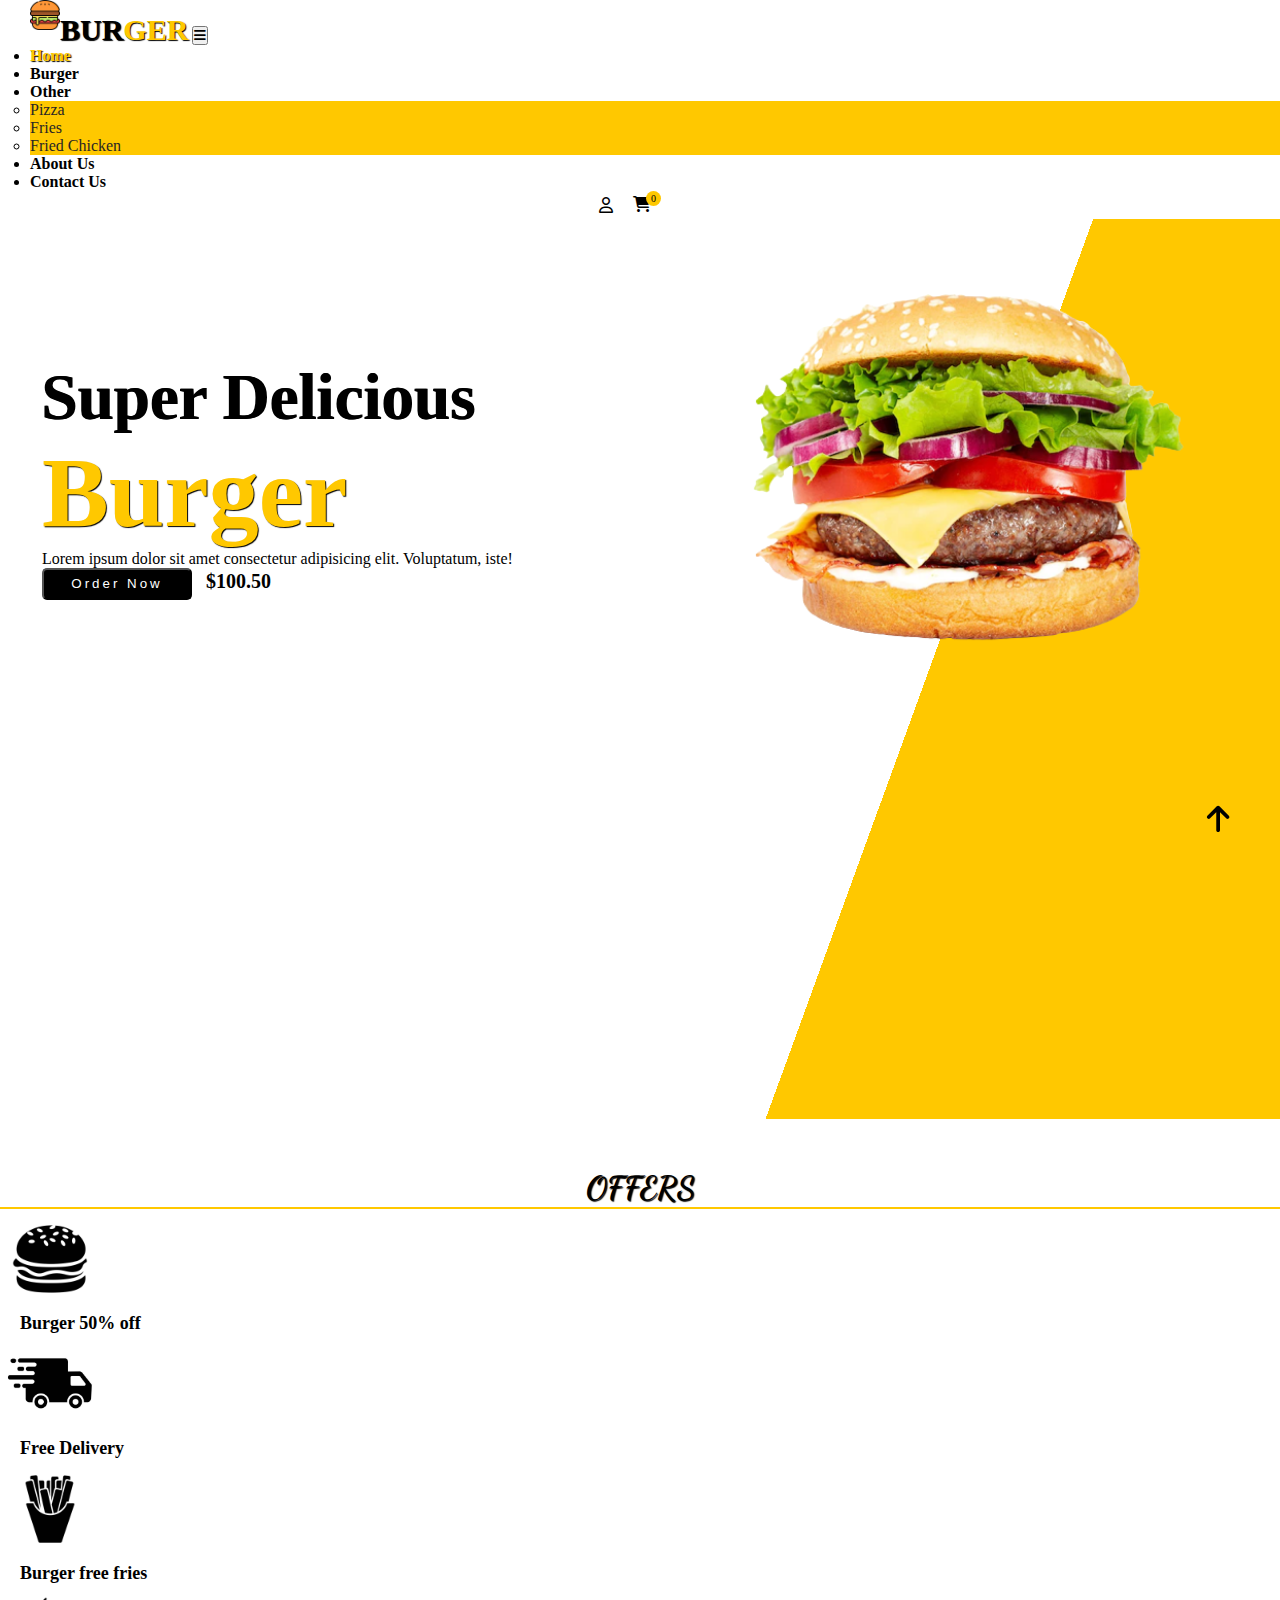
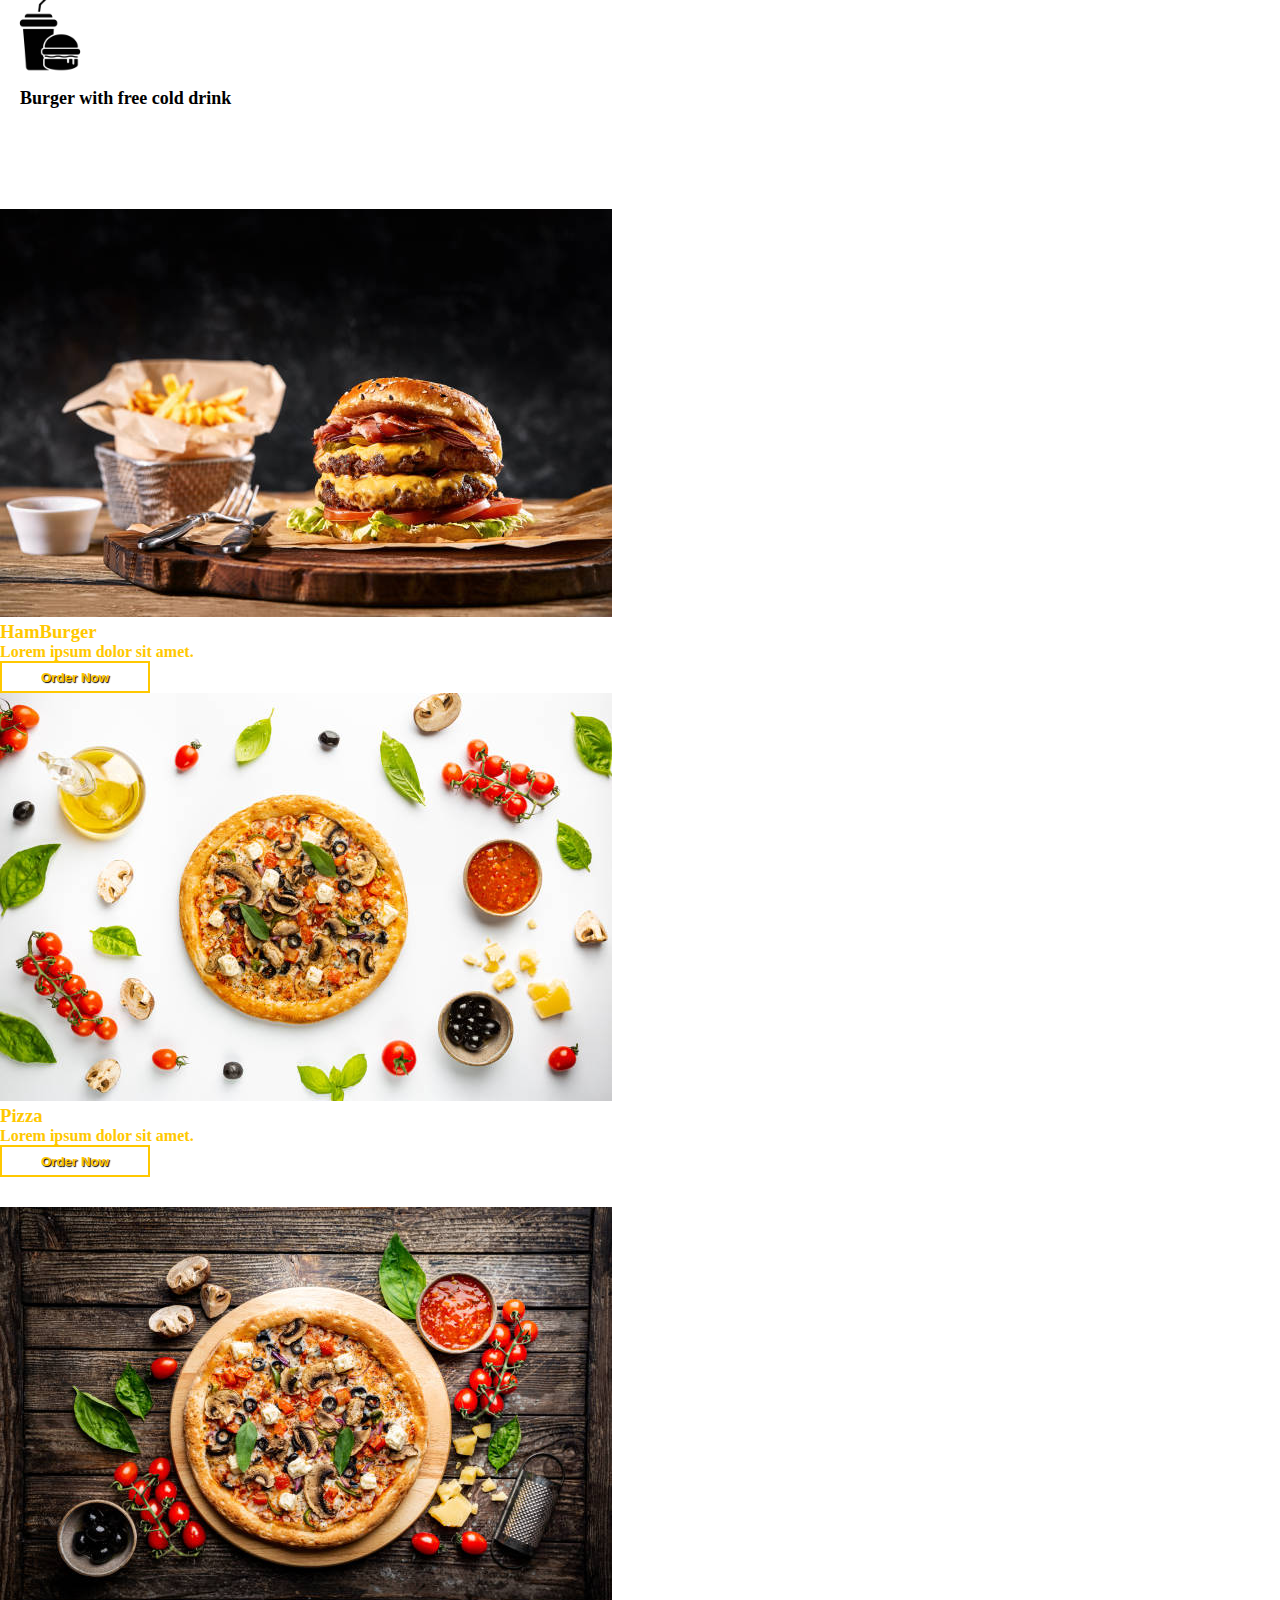
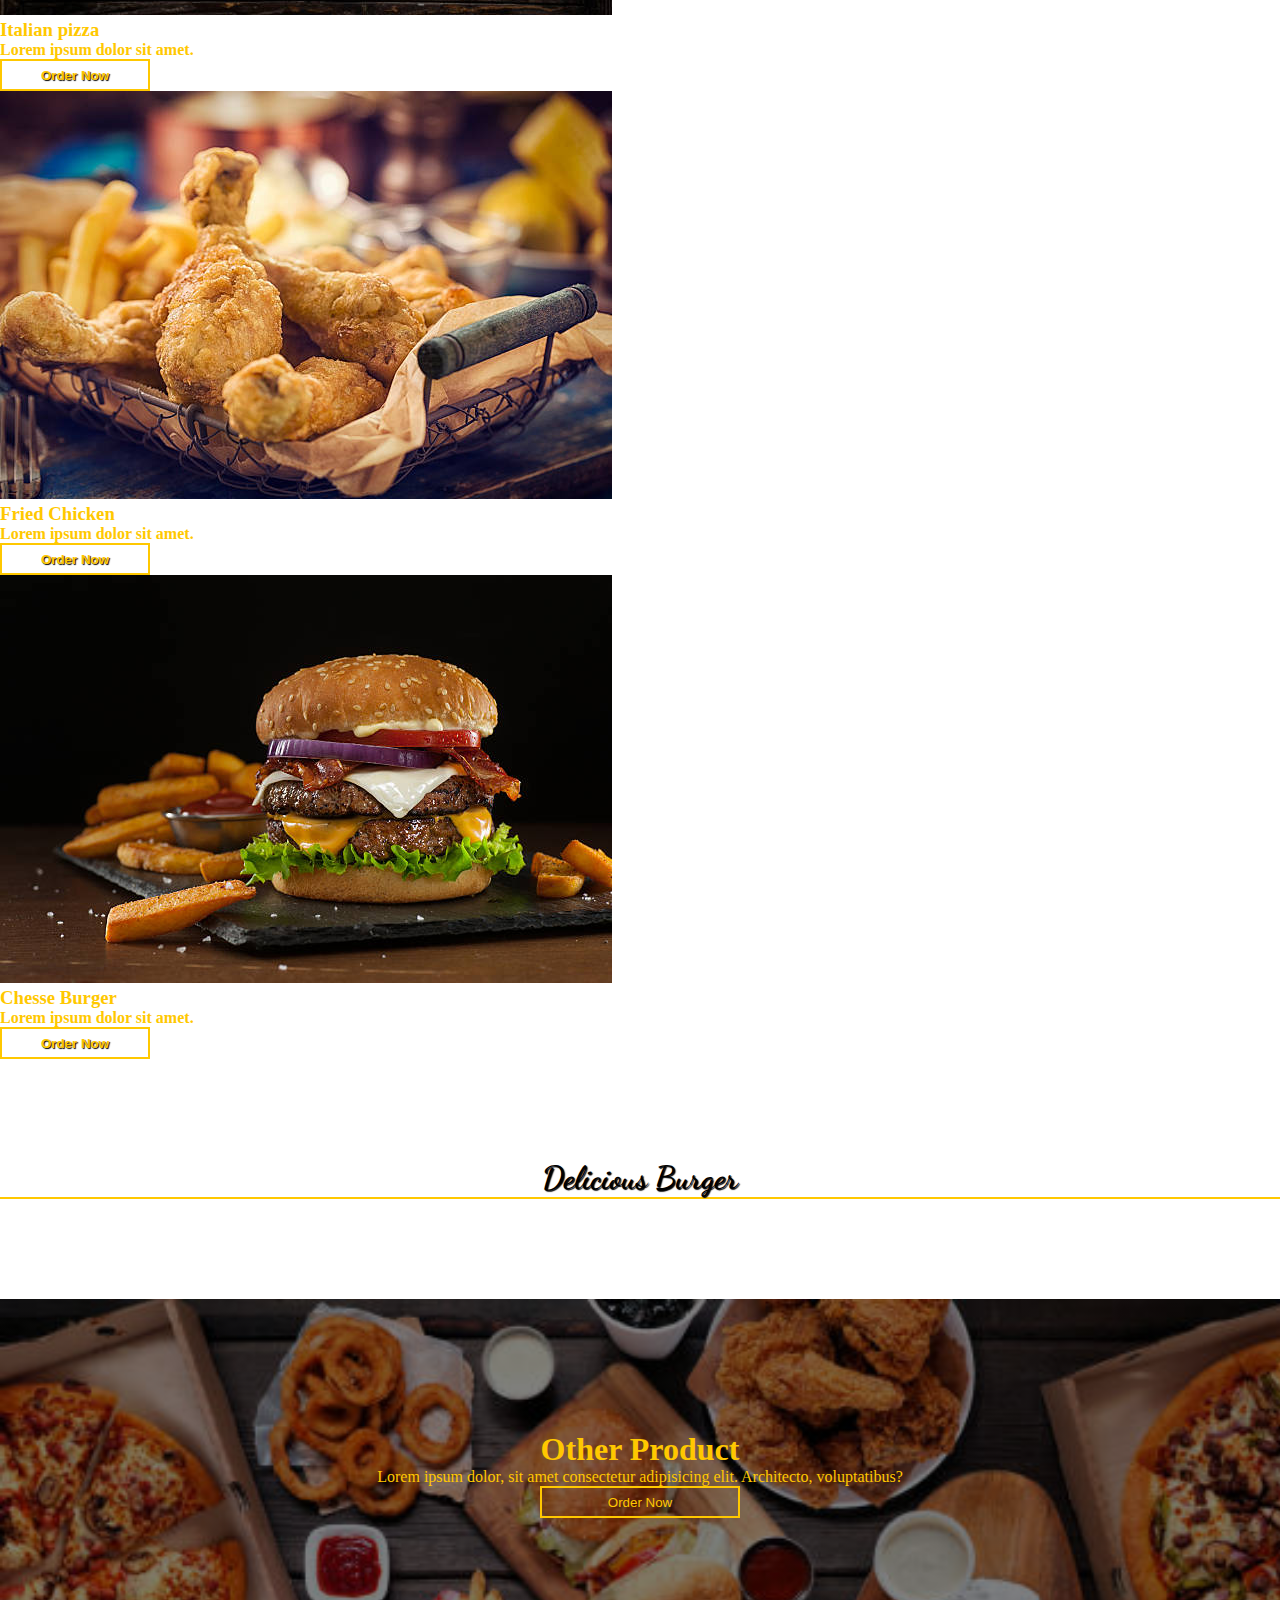
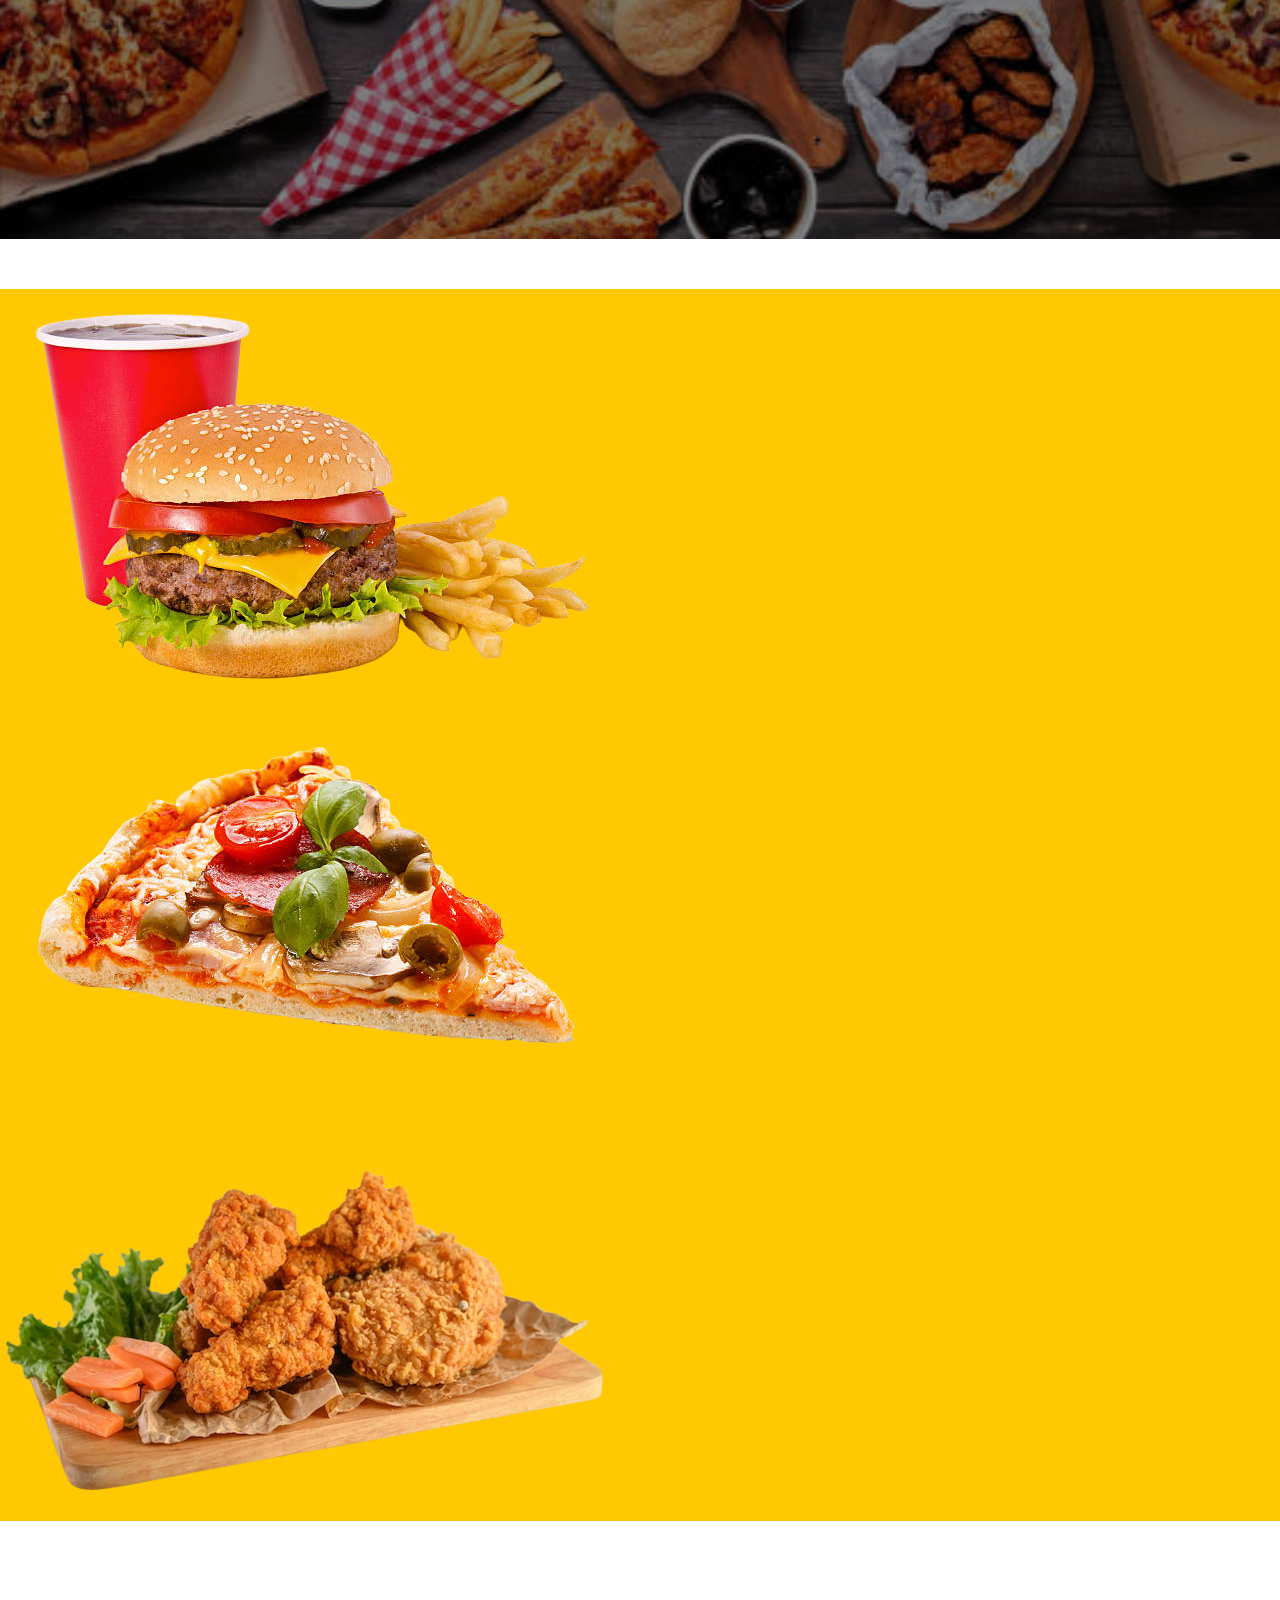
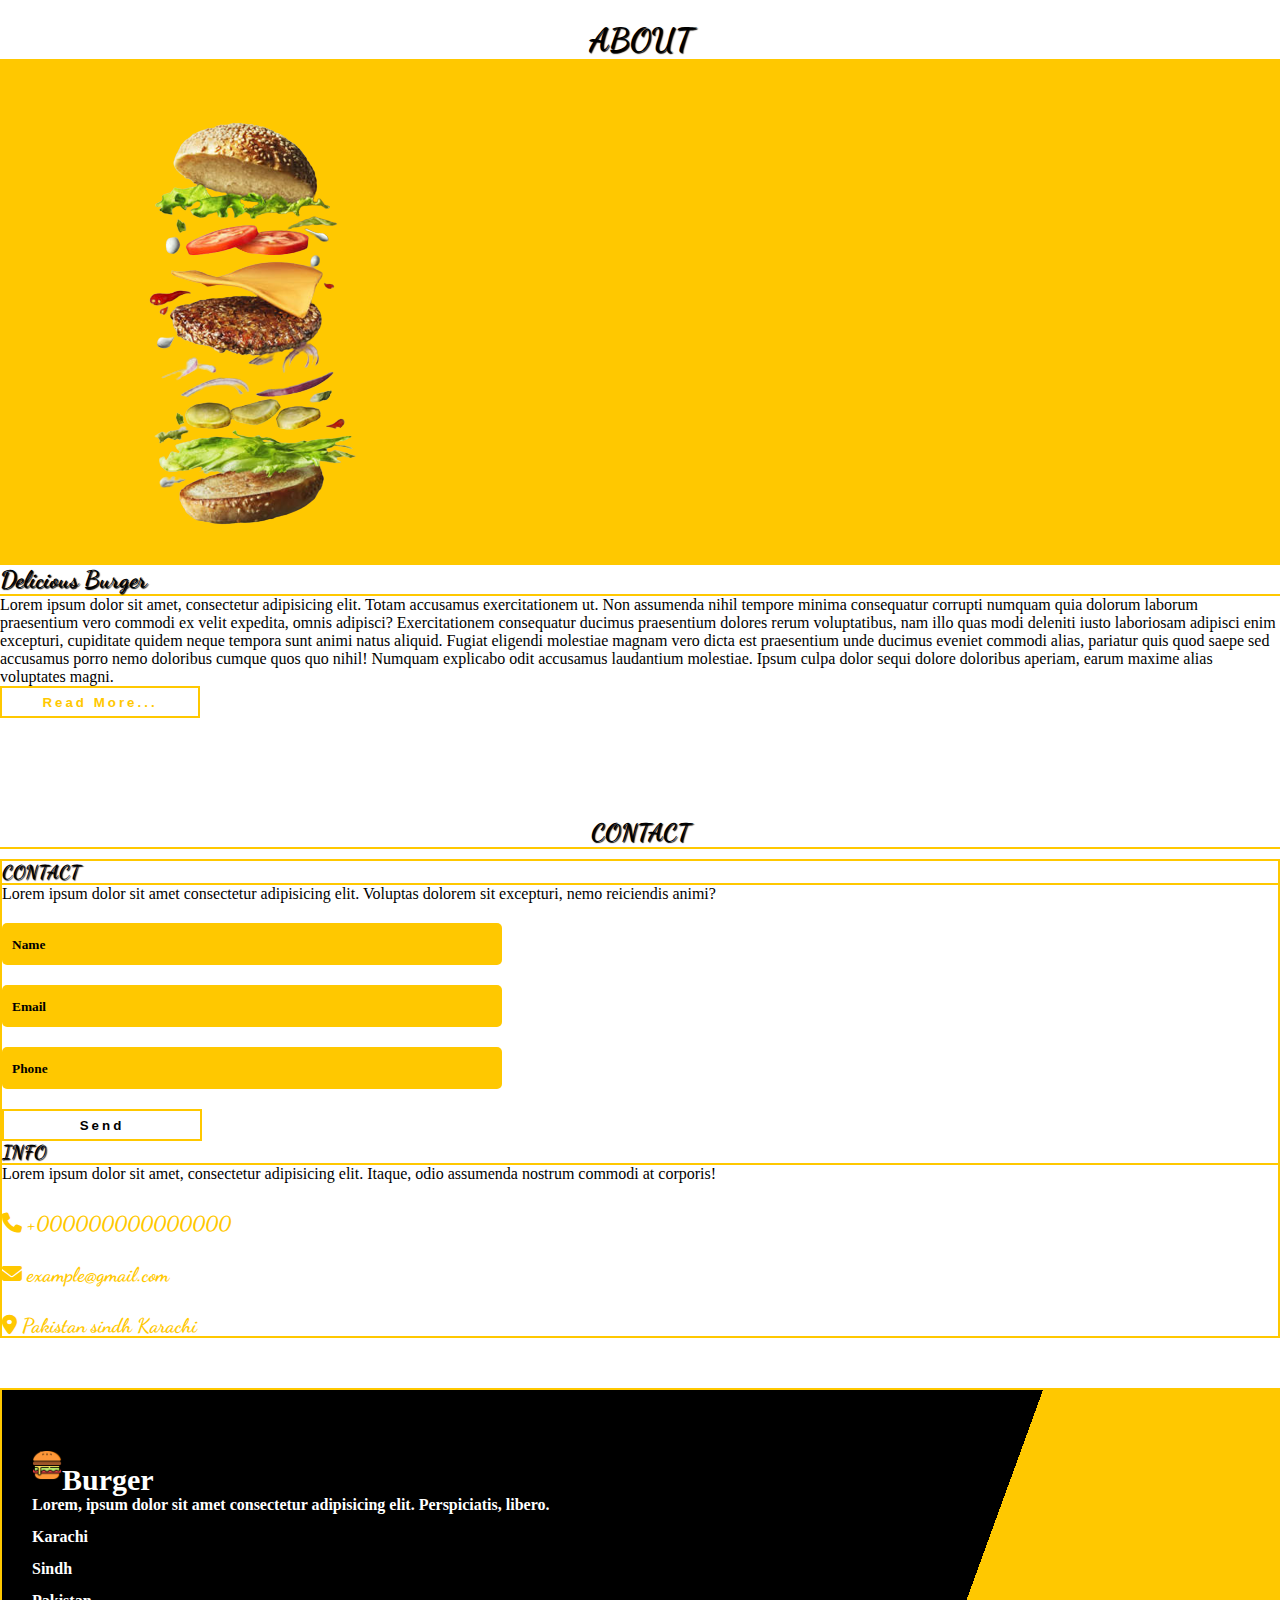
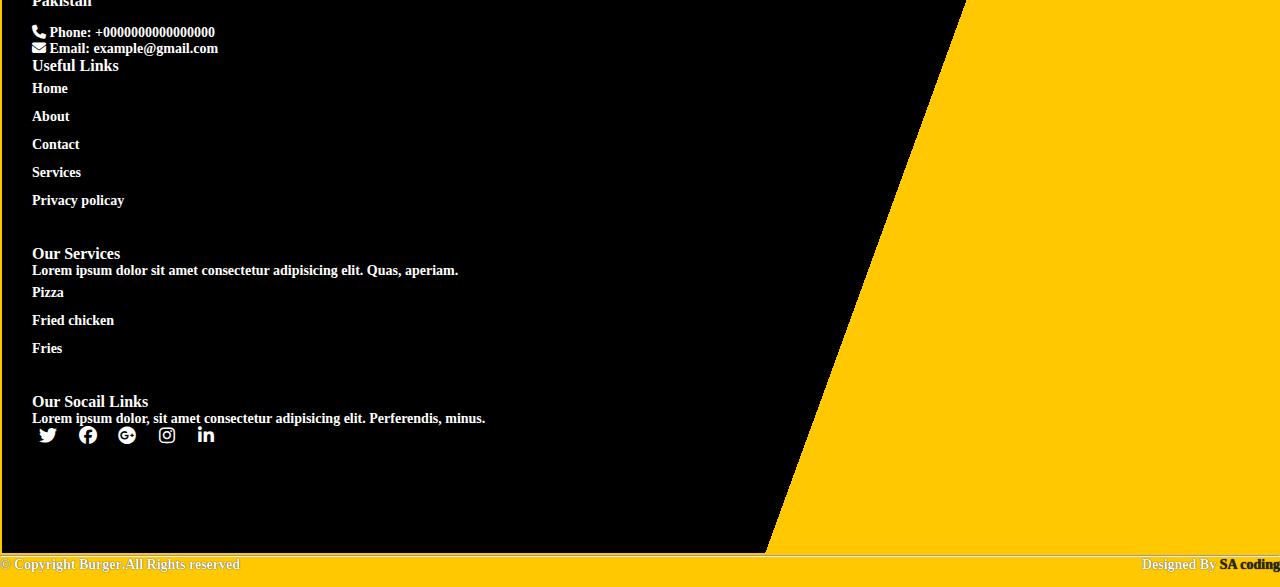
<file: carritoCompras/index.html>
<!DOCTYPE html>
<html lang="en">
<head>
  <meta charset="UTF-8">
  <meta http-equiv="X-UA-Compatible" content="IE=edge">
  <meta name="viewport" content="width=device-width, initial-scale=1.0">
  <title>Burger</title>
  <link rel="shortcut icon" type="image" href="./images/logo.png">
  <link rel="stylesheet" href="style.css">
  <link rel="stylesheet" href="https://cdnjs.cloudflare.com/ajax/libs/font-awesome/6.2.0/css/all.min.css">
  <!-- bootstrap links -->
  <link href="https://cdn.jsdelivr.net/npm/bootstrap@5.0.2/dist/css/bootstrap.min.css" rel="stylesheet" integrity="sha384-EVSTQN3/azprG1Anm3QDgpJLIm9Nao0Yz1ztcQTwFspd3yD65VohhpuuCOmLASjC" crossorigin="anonymous">
  <!-- bootstrap links -->
  <!-- fonts links -->
  <link rel="preconnect" href="https://fonts.googleapis.com">
  <link rel="preconnect" href="https://fonts.gstatic.com" crossorigin>
  <link href="https://fonts.googleapis.com/css2?family=Dancing+Script:wght@600&display=swap" rel="stylesheet">
  <!-- fonts links -->
</head>
<body>
  <!-- home section -->
  <nav class="navbar navbar-expand-lg" id="navbar">
    <div class="container-fluid">
      <a class="navbar-brand" href="#" id="logo"><img src="./images/logo.png" alt="" width="30px">BUR<span>GER</span></a>
      <button class="navbar-toggler" type="button" data-bs-toggle="collapse" data-bs-target="#navbarSupportedContent" aria-controls="navbarSupportedContent" aria-expanded="false" aria-label="Toggle navigation">
        <span><i class="fa-solid fa-bars"></i></span>
      </button>
      <div class="collapse navbar-collapse" id="navbarSupportedContent">
        <ul class="navbar-nav me-auto mb-2 mb-lg-0">
          <li class="nav-item">
            <a class="nav-link active" aria-current="page" href="#" id="first-child">Home</a>
          </li>
          <li class="nav-item">
            <a class="nav-link" href="#">Burger</a>
          </li>
          <li class="nav-item dropdown">
            <a class="nav-link dropdown-toggle" href="#" id="navbarDropdown" role="button" data-bs-toggle="dropdown" aria-expanded="false">
              Other
            </a>
            <ul class="dropdown-menu" aria-labelledby="navbarDropdown" style="background-color: #ffc800;">
              <li><a class="dropdown-item" href="#">Pizza</a></li>
              <li><a class="dropdown-item" href="#">Fries</a></li>
              <li><a class="dropdown-item" href="#">Fried Chicken</a></li>
            </ul>
          </li>
          <li class="nav-item">
            <a class="nav-link" href="#">About Us</a>
          </li>
          <li class="nav-item">
            <a class="nav-link" href="#">Contact Us</a>
          </li>
        </ul>
        
        <form class="d-flex">
          <div class="icons">
            <i class="fa-regular fa-user"></i>
            <div class="carrito">
              <i class="fa-solid fa-cart-shopping"></i>
              <span class="contar-pro">0</span>
            </div>
          </div>
        </form>
      </div>
    </div>

    <table class="table list-cart">
  <thead>
    <tr>
      <th scope="col">#</th>
      <th scope="col">Imagen</th>
      <th scope="col">Nombre</th>
      <th scope="col">Precio</th>
    </tr>
  </thead>
  <tbody>
    <!-- Aca va la info de los productos -->
  </tbody>
  <tfoot>
    <tr>
      <td colspan="4" class="text-center">
        <button type="button" class="btn-cart btn btn-danger">Ver carrito</button>
      </td>
    </tr>
  </tfoot>
</table>

  </nav>
  <div class="home-section">
    <!-- home content -->
    <section class="home">
      <div class="content">
        <h1>Super Delicious
          <br> <span>Burger</span>
        </h1>
        <p>Lorem ipsum dolor sit amet consectetur adipisicing elit. Voluptatum, iste!</p>
        <div id="btn"><button>Order Now</button> <span>$100.50</span></div>
      </div>
      <div class="img">
        <img src="./images/burger.png" alt="">
      </div>
    </section>
    <!-- home content -->
  </div>
  <!-- home section -->





  <!-- top icons -->
  <div class="container" id="top-icons">
    <h1>OFFERS</h1>
    <div class="row">
      <div class="col-md-3 py-3 py-md-0">
        <i><img src="./images/offer1.png" alt=""></i>
        <h3>Burger 50% off</h3>
      </div>
      <div class="col-md-3 py-3 py-md-0">
        <i><img src="./images/offer2.png" alt=""></i>
        <h3>Free Delivery</h3>
      </div>
      <div class="col-md-3 py-3 py-md-0">
        <i><img src="./images/offer3.png" alt=""></i>
        <h3>Burger free fries</h3>
      </div>
      <div class="col-md-3 py-3 py-md-0">
        <i><img src="./images/offer4.png" alt=""></i>
        <h3>Burger with free cold drink</h3>
      </div>
    </div>
  </div>
  <!-- top icons -->







  <!-- cards -->
  <div class="container" id="cards">
    <div class="row">
      <div class="col-md-6 py-3 py-md-0">
        <div class="card">
          <img src="./images/cards1.png" alt="">
          <div class="card-img-overlay">
            <h3>HamBurger</h3>
            <p>Lorem ipsum dolor sit amet.</p>
            <button id="rn">Order Now</button>
          </div>
        </div>
      </div>
      <div class="col-md-6 py-3 py-md-0">
        <div class="card">
          <img src="./images/cards2.png" alt="">
          <div class="card-img-overlay">
            <h3>Pizza</h3>
            <p>Lorem ipsum dolor sit amet.</p>
            <button id="rn">Order Now</button>
          </div>
        </div>
      </div>
    </div>

    <div class="row" style="margin-top: 30px;">
      <div class="col-md-4 py-3 py-md-0">
        <div class="card">
          <img src="./images/cards3.png" alt="">
          <div class="card-img-overlay">
            <h3>Italian pizza</h3>
            <p>Lorem ipsum dolor sit amet.</p>
            <button id="rn">Order Now</button>
          </div>
        </div>
      </div>
      <div class="col-md-4 py-3 py-md-0">
        <div class="card">
          <img src="./images/cards4.png" alt="">
          <div class="card-img-overlay">
            <h3>Fried Chicken</h3>
            <p>Lorem ipsum dolor sit amet.</p>
            <button id="rn">Order Now</button>
          </div>
        </div>
      </div>
      <div class="col-md-4 py-3 py-md-0">
        <div class="card">
          <img src="./images/cards5.png" alt="">
          <div class="card-img-overlay">
            <h3>Chesse Burger</h3>
            <p>Lorem ipsum dolor sit amet.</p>
            <button id="rn">Order Now</button>
          </div>
        </div>
      </div>
    </div>
  </div>
  <!-- cards -->







  <!-- burger -->
  <div class="container" id="burger">
    <h1>Delicious Burger</h1>
    <div class="row content-pro" style="margin-top: 30px;">
      <!--- aqui van los productos-->
    </div>
  </div>
  <!-- burger -->





  <!-- banner -->
  <div class="banner">
    <h3>Other Product</h3>
    <p>Lorem ipsum dolor, sit amet consectetur adipisicing elit. Architecto, voluptatibus?</p>
    <button id="btnorder">Order Now</button>
  </div>
  <!-- banner -->






  <!-- top cards -->
  <div class="container" id="topcards">
    <div class="row">
      <div class="col-md-4 py-3 py-md-0">
        <div class="card">
          <img src="./images/topcard1.png" alt="">
        </div>
      </div>
      <div class="col-md-4 py-3 py-md-0">
        <div class="card">
          <img src="./images/topcard2.png" alt="">
        </div>
      </div>
      <div class="col-md-4 py-3 py-md-0">
        <div class="card">
          <img src="./images/topcard3.png" alt="">
        </div>
      </div>
    </div>
  </div>
  <!-- top cards -->






  <!-- burger -->
  <div class="container" id="burger">
    <div class="row" style="margin-top: 30px;">
      <div class="col-md-3 py-3 py-md-0">
 <!--        <div class="card">
          <img src="./images/p1.png" alt="">
          <div class="card-body">
            <h3>Italian Pizza</h3>
            <p>Lorem ipsum dolor sit amet.</p>
            <h5>$6.50 <span><i class="fa-solid fa-basket-shopping"></i></span></h5>
          </div>
        </div>
      </div>
      <div class="col-md-3 py-3 py-md-0">
        <div class="card">
          <img src="./images/p2.png" alt="">
          <div class="card-body">
            <h3>Fried Chicken</h3>
            <p>Lorem ipsum dolor sit amet.</p>
            <h5>$20.30 <span><i class="fa-solid fa-basket-shopping"></i></span></h5>
          </div>
        </div>
      </div>
      <div class="col-md-3 py-3 py-md-0">
        <div class="card">
          <img src="./images/p3.png" alt="">
          <div class="card-body">
            <h3>Tasty Fries</h3>
            <p>Lorem ipsum dolor sit amet.</p>
            <h5>$1.20 <span><i class="fa-solid fa-basket-shopping"></i></span></h5>
          </div>
        </div>
      </div>
      <div class="col-md-3 py-3 py-md-0">
        <div class="card">
          <img src="./images/p4.png" alt="">
          <div class="card-body">
            <h3>Pizza Slice</h3>
            <p>Lorem ipsum dolor sit amet.</p>
            <h5>$3.20 <span><i class="fa-solid fa-basket-shopping"></i></span></h5>
          </div>
        </div>
      </div> -->
    </div>
  </div>
  <!-- burger -->








  <!-- about -->
  <div class="container" id="about">
    <h1>ABOUT</h1>
    <div class="row">
     <div class="col-md-6 py-3 py-md-0">
      <div class="card">
        <img src="./images/about.png" alt="">
      </div>
     </div>
     <div class="col-md-6 py-3 py-md-0">
      <h2>Delicious Burger</h2>
      <p>Lorem ipsum dolor sit amet, consectetur adipisicing elit. Totam accusamus exercitationem ut. Non assumenda nihil tempore minima consequatur corrupti numquam quia dolorum laborum praesentium vero commodi ex velit expedita, omnis adipisci? Exercitationem consequatur ducimus praesentium dolores rerum voluptatibus, nam illo quas modi deleniti iusto laboriosam adipisci enim excepturi, cupiditate quidem neque tempora sunt animi natus aliquid. Fugiat eligendi molestiae magnam vero dicta est praesentium unde ducimus eveniet commodi alias, pariatur quis quod saepe sed accusamus porro nemo doloribus cumque quos quo nihil! Numquam explicabo odit accusamus laudantium molestiae. Ipsum culpa dolor sequi dolore doloribus aperiam, earum maxime alias voluptates magni.</p>
      <div id="readmorebtn"><button>Read More...</button></div>
     </div>
    </div>
  </div>
  <!-- about -->






  <!-- contact -->
  <div class="container">
    <h2 id="h2">CONTACT</h2>
  </div>
    <div class="container" id="contact">
    <div class="row">
      <div class="col-md-6 py-3 py-md-0">
         <h3>CONTACT</h3>
         <p>Lorem ipsum dolor sit amet consectetur adipisicing elit. Voluptas dolorem sit excepturi, nemo reiciendis animi?</p>
         <input type="text" placeholder="Name"><br>
         <input type="email" placeholder="Email"><br>
         <input type="number" placeholder="Phone"><br>
         <button id="btnmessage">Send</button>
      </div>
      <div class="col-md-6 py-3 py-md-0">
        <h3>INFO</h3>
        <p>Lorem ipsum dolor sit amet, consectetur adipisicing elit. Itaque, odio assumenda nostrum commodi at corporis!</p>
        <i class="fas fa-phone"> <span>+000000000000000</span></i><br>
        <i class="fa-solid fa-envelope"> <span>example@gmail.com</span></i><br>
        <i class="fa-solid fa-location-dot"> <span>Pakistan sindh Karachi</span></i><br>
      </div>
    </div>
  </div>

  <!-- contact -->







  <!-- footer -->
  <footer id="footer" style="margin-top: 50px;">
    <div class="footer-top">
      <div class="container">
        <div class="row">
          <div class="col-lg-3 col-md-6 footer-contact">
            <a class="navbar-brand" href="#" id="logo2"><img src="./images/logo.png" alt="" width="30px">Burger</a>
            <p>Lorem, ipsum dolor sit amet consectetur adipisicing elit. Perspiciatis, libero.</p><br>
            <p>
              Karachi <br><br>
              Sindh <br><br>
              Pakistan <br><br>
            </p>
            <strong><i class="fa-solid fa-phone"></i> Phone: <strong>+0000000000000000</strong></strong><br>
            <strong><i class="fa-solid fa-envelope"></i> Email: <strong>example@gmail.com</strong></strong>
          </div>
          <div class="col-lg-3 col-md-6 footer-links">
            <h4>Useful Links</h4>
            <ul>
              <li><a href="#">Home</a></li>
              <li><a href="#">About</a></li>
              <li><a href="#">Contact</a></li>
              <li><a href="#">Services</a></li>
              <li><a href="#">Privacy policay</a></li>
            </ul>
          </div>
          
          <div class="col-lg-3 col-md-6 footer-links">
            <h4>Our Services</h4>
            <p>Lorem ipsum dolor sit amet consectetur adipisicing elit. Quas, aperiam.</p>
            <ul>
              <li><a href="#">Pizza</a></li>
              <li><a href="#">Fried chicken</a></li>
              <li><a href="#">Fries</a></li>
            </ul>
          </div>
          
          <div class="col-lg-3 col-md-6 footer-links">
            <h4>Our Socail Links</h4>
            <p>Lorem ipsum dolor, sit amet consectetur adipisicing elit. Perferendis, minus.</p>
            <div class="socail-links mt-3">
              <a href="#"><i class="fa-brands fa-twitter"></i></a>
              <a href="#"><i class="fa-brands fa-facebook"></i></a>
              <a href="#"><i class="fa-brands fa-google-plus"></i></a>
              <a href="#"><i class="fa-brands fa-instagram"></i></a>
              <a href="#"><i class="fa-brands fa-linkedin-in"></i></a>
            </div>
          </div>

        </div>
      </div>
    </div>
  
  <hr>
  <div class="container py-4">
    <div class="copyright">
      &copy; Copyright <strong>Burger</strong>.All Rights reserved
    </div>
    <div class="credits">
      Designed By <a href="#">SA coding</a>
    </div>
  </div>
</footer>

  <!-- footer -->






  <a href="#" class="arrow"><i class="fa-solid fa-arrow-up"></i></a>


  <script src="https://cdn.jsdelivr.net/npm/bootstrap@5.0.2/dist/js/bootstrap.bundle.min.js" integrity="sha384-MrcW6ZMFYlzcLA8Nl+NtUVF0sA7MsXsP1UyJoMp4YLEuNSfAP+JcXn/tWtIaxVXM" crossorigin="anonymous"></script>
  <!--archivo carrito -->
  <script src="js/cart.js"></script>
</body>
</html>
</file>
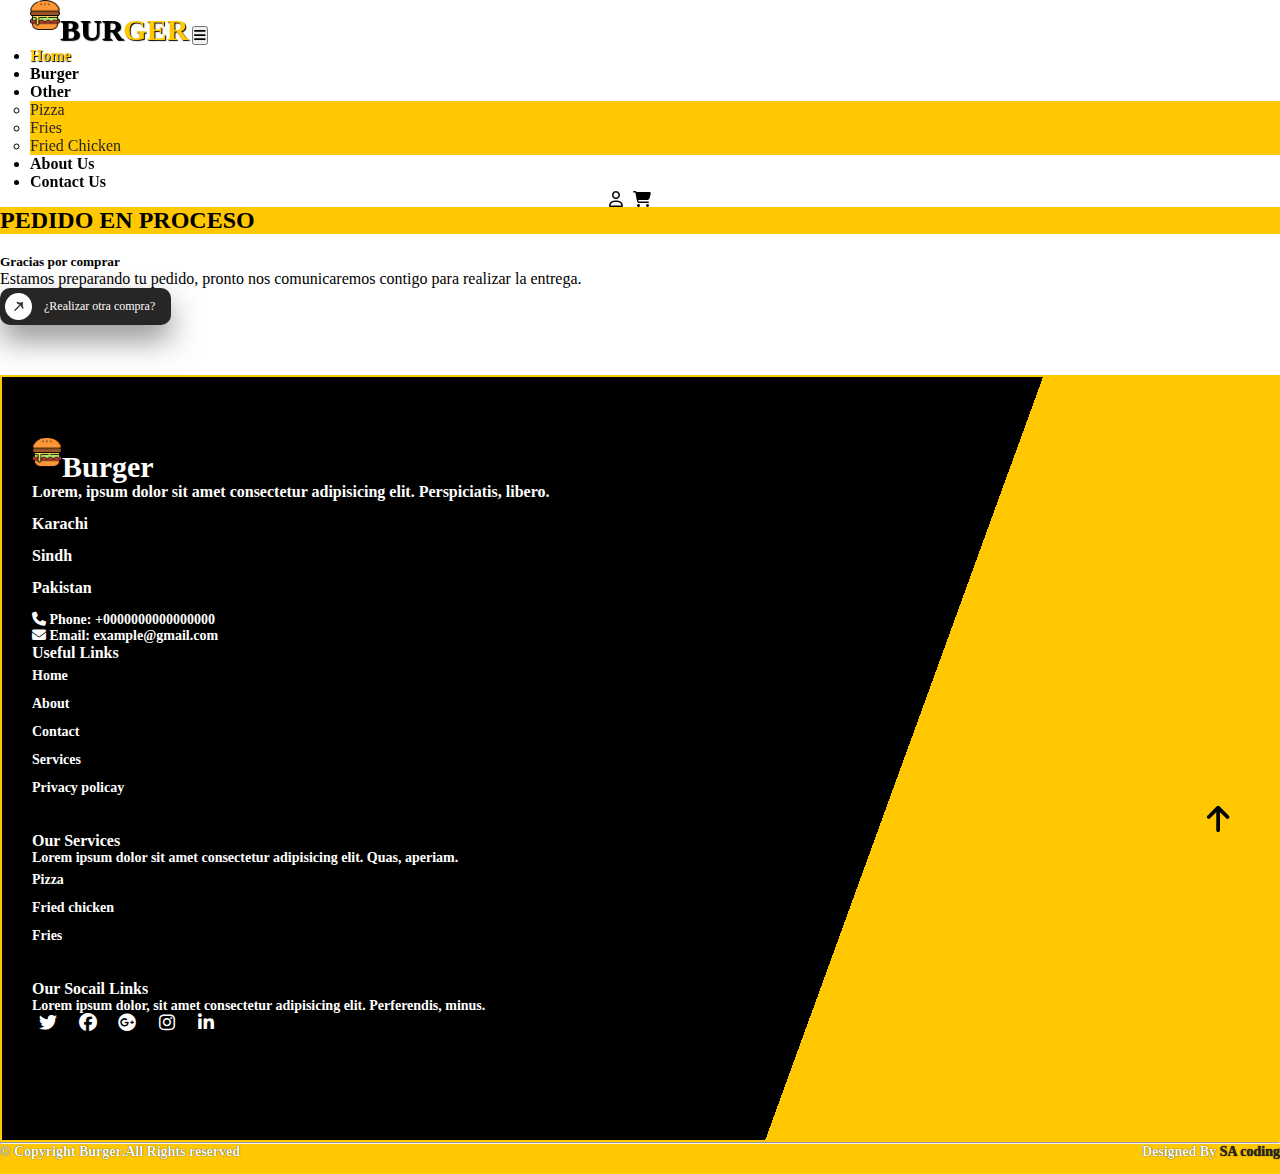
<file: carritoCompras/thankyou.html>
<!DOCTYPE html>
<html lang="en">
<head>
  <meta charset="UTF-8">
  <meta http-equiv="X-UA-Compatible" content="IE=edge">
  <meta name="viewport" content="width=device-width, initial-scale=1.0">
  <title>Burger</title>
  <link rel="shortcut icon" type="image" href="./images/logo.png">
  <link rel="stylesheet" href="style.css">
  <link rel="stylesheet" href="https://cdnjs.cloudflare.com/ajax/libs/font-awesome/6.2.0/css/all.min.css">
  <!-- bootstrap links -->
  <link href="https://cdn.jsdelivr.net/npm/bootstrap@5.0.2/dist/css/bootstrap.min.css" rel="stylesheet" integrity="sha384-EVSTQN3/azprG1Anm3QDgpJLIm9Nao0Yz1ztcQTwFspd3yD65VohhpuuCOmLASjC" crossorigin="anonymous">
  <!-- bootstrap links -->
  <!-- fonts links -->
  <link rel="preconnect" href="https://fonts.googleapis.com">
  <link rel="preconnect" href="https://fonts.gstatic.com" crossorigin>
  <link href="https://fonts.googleapis.com/css2?family=Dancing+Script:wght@600&display=swap" rel="stylesheet">
  <!-- fonts links -->
</head>
<body>
  <!-- nav section -->
    <nav class="navbar navbar-expand-lg" id="navbar">
      <div class="container-fluid">
        <a class="navbar-brand" href="#" id="logo"><img src="./images/logo.png" alt="" width="30px">BUR<span>GER</span></a>
        <button class="navbar-toggler" type="button" data-bs-toggle="collapse" data-bs-target="#navbarSupportedContent" aria-controls="navbarSupportedContent" aria-expanded="false" aria-label="Toggle navigation">
          <span><i class="fa-solid fa-bars"></i></span>
        </button>
        <div class="collapse navbar-collapse" id="navbarSupportedContent">
          <ul class="navbar-nav me-auto mb-2 mb-lg-0">
            <li class="nav-item">
              <a class="nav-link active" aria-current="page" href="#" id="first-child">Home</a>
            </li>
            <li class="nav-item">
              <a class="nav-link" href="#">Burger</a>
            </li>
            <li class="nav-item dropdown">
              <a class="nav-link dropdown-toggle" href="#" id="navbarDropdown" role="button" data-bs-toggle="dropdown" aria-expanded="false">
                Other
              </a>
              <ul class="dropdown-menu" aria-labelledby="navbarDropdown" style="background-color: #ffc800;">
                <li><a class="dropdown-item" href="#">Pizza</a></li>
                <li><a class="dropdown-item" href="#">Fries</a></li>
                <li><a class="dropdown-item" href="#">Fried Chicken</a></li>
              </ul>
            </li>
            <li class="nav-item">
              <a class="nav-link" href="#">About Us</a>
            </li>
            <li class="nav-item">
              <a class="nav-link" href="#">Contact Us</a>
            </li>
          </ul>
          
          <form class="d-flex">
            <div class="icons">
              <i class="fa-regular fa-user"></i>
              <i class="fa-solid fa-cart-shopping"></i>
            </div>
          </form>
        </div>
      </div>
    </nav>
    <!-- nav section -->
     <!-- cart section -->
     <h2 class="page-title text-center my-5 py-3" style="background-color: #ffc800;">PEDIDO EN PROCESO</h2>
     <div class="page-content">
        <div class="col-xxl-4 col-lg-6 col-md-8 col-sm-10 offset-xxl-4 offset-lg-3 offset-md-2 offset-sm-1">
            <h5 class="mb-16">Gracias por comprar</h5>
            <p class="mb-32">Estamos preparando tu pedido, pronto nos comunicaremos contigo para realizar la entrega.</p>
                <a href="index.html" class="cus-btn dark w-100 mb-32">
                    <span class="icon-wrapper">
                        <svg class="icon-svg icon-svg-copy" xmlns="http://www.w3.org/2000/svg" width="20" height="20" viewBox="0 0 20 20" fill="none">
                            <path d="M16.2522 11.9789C14.4658 10.1925 13.7513 6.14339 15.6567 4.23792M15.6567 4.23792C14.565 5.3296 11.4885 7.21521 7.91576 3.64246M15.6567 4.23792L4.34301 15.5516" stroke="#FCFDFD" stroke-width="2" stroke-linecap="round" stroke-linejoin="round"></path>
                        </svg>
                    </span>
                    ¿Realizar otra compra?
                </a>
        </div>
     </div>
     <!-- cart section -->
   <!-- footer -->
    <footer id="footer" style="margin-top: 50px;">
     <div class="footer-top">
       <div class="container">
         <div class="row">
           <div class="col-lg-3 col-md-6 footer-contact">
             <a class="navbar-brand" href="#" id="logo2"><img src="./images/logo.png" alt="" width="30px">Burger</a>
             <p>Lorem, ipsum dolor sit amet consectetur adipisicing elit. Perspiciatis, libero.</p><br>
             <p>
               Karachi <br><br>
               Sindh <br><br>
               Pakistan <br><br>
             </p>
             <strong><i class="fa-solid fa-phone"></i> Phone: <strong>+0000000000000000</strong></strong><br>
             <strong><i class="fa-solid fa-envelope"></i> Email: <strong>example@gmail.com</strong></strong>
           </div>
           <div class="col-lg-3 col-md-6 footer-links">
             <h4>Useful Links</h4>
             <ul>
               <li><a href="#">Home</a></li>
               <li><a href="#">About</a></li>
               <li><a href="#">Contact</a></li>
               <li><a href="#">Services</a></li>
               <li><a href="#">Privacy policay</a></li>
             </ul>
           </div>
           
           <div class="col-lg-3 col-md-6 footer-links">
             <h4>Our Services</h4>
             <p>Lorem ipsum dolor sit amet consectetur adipisicing elit. Quas, aperiam.</p>
             <ul>
               <li><a href="#">Pizza</a></li>
               <li><a href="#">Fried chicken</a></li>
               <li><a href="#">Fries</a></li>
             </ul>
           </div>
           
           <div class="col-lg-3 col-md-6 footer-links">
             <h4>Our Socail Links</h4>
             <p>Lorem ipsum dolor, sit amet consectetur adipisicing elit. Perferendis, minus.</p>
             <div class="socail-links mt-3">
               <a href="#"><i class="fa-brands fa-twitter"></i></a>
               <a href="#"><i class="fa-brands fa-facebook"></i></a>
               <a href="#"><i class="fa-brands fa-google-plus"></i></a>
               <a href="#"><i class="fa-brands fa-instagram"></i></a>
               <a href="#"><i class="fa-brands fa-linkedin-in"></i></a>
             </div>
           </div>
 
         </div>
       </div>
     </div>
   
   <hr>
   <div class="container py-4">
     <div class="copyright">
       &copy; Copyright <strong>Burger</strong>.All Rights reserved
     </div>
     <div class="credits">
       Designed By <a href="#">SA coding</a>
     </div>
   </div>
    </footer>
 
   <!-- footer -->
   <a href="#" class="arrow"><i class="fa-solid fa-arrow-up"></i></a>

   <script src="https://cdn.jsdelivr.net/npm/bootstrap@5.0.2/dist/js/bootstrap.bundle.min.js" integrity="sha384-MrcW6ZMFYlzcLA8Nl+NtUVF0sA7MsXsP1UyJoMp4YLEuNSfAP+JcXn/tWtIaxVXM" crossorigin="anonymous"></script>
</body>
</html>
</file>
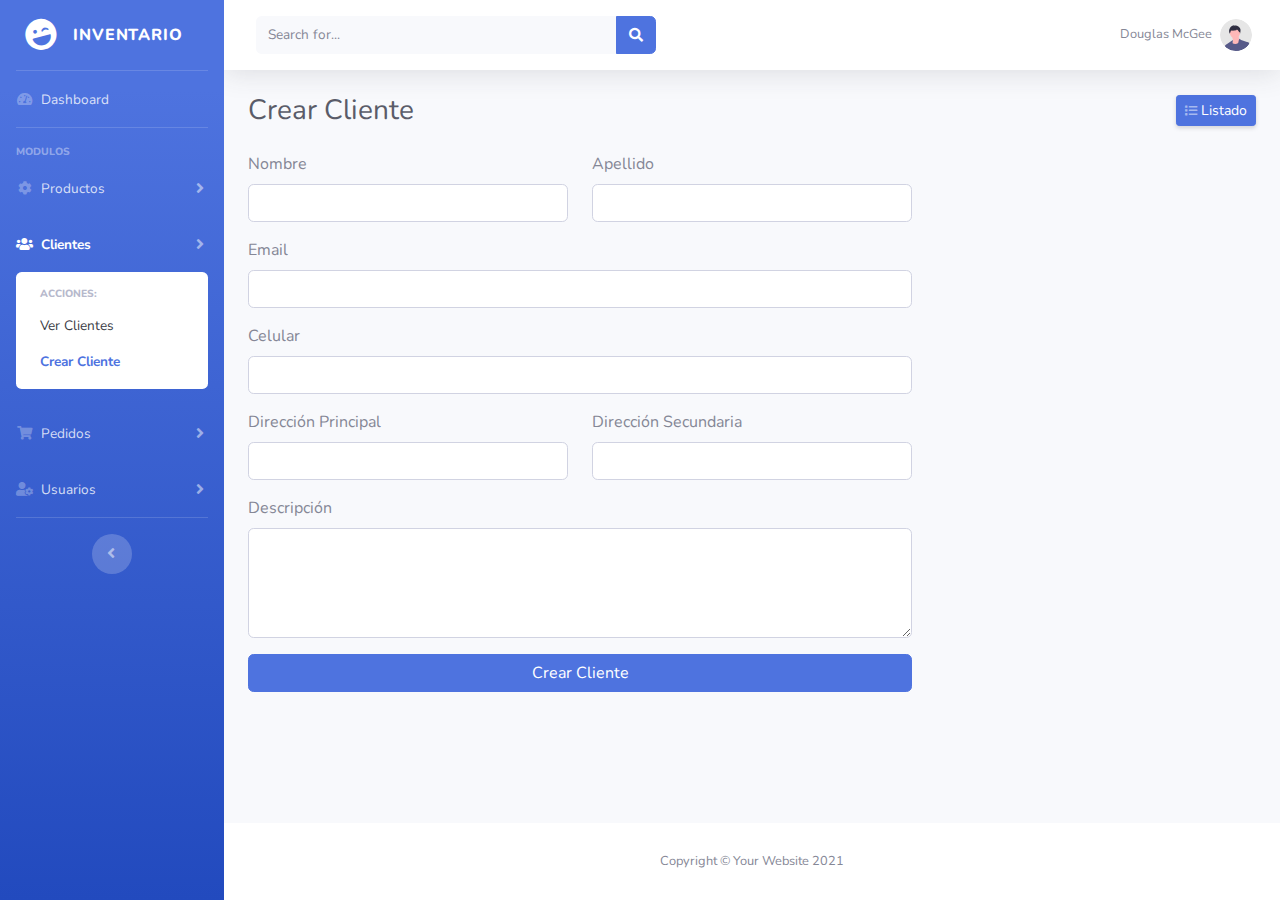
<file: frontend-apicrud2/crear-cliente.html>
<!DOCTYPE html>
<html lang="en">

<head>
    <meta charset="utf-8">
    <meta http-equiv="X-UA-Compatible" content="IE=edge">
    <meta name="viewport" content="width=device-width, initial-scale=1, shrink-to-fit=no">
    <meta name="description" content="">
    <meta name="author" content="">

    <title>Admin - Inventario</title>

    <!-- Custom fonts for this template-->
    <link href="vendor/fontawesome-free/css/all.min.css" rel="stylesheet" type="text/css">
    <link
        href="https://fonts.googleapis.com/css?family=Nunito:200,200i,300,300i,400,400i,600,600i,700,700i,800,800i,900,900i"
        rel="stylesheet">

    <!-- Custom styles for this template-->
    <link href="css/sb-admin-2.min.css" rel="stylesheet">
</head>

<body id="page-top">
    <!-- Page Wrapper -->
    <div id="wrapper">
        <!-- Sidebar -->
        <ul class="navbar-nav bg-gradient-primary sidebar sidebar-dark accordion" id="accordionSidebar">
            <!-- Sidebar - Brand -->
            <a class="sidebar-brand d-flex align-items-center justify-content-center" href="index.html">
                <div class="sidebar-brand-icon rotate-n-15">
                    <i class="fas fa-laugh-wink"></i>
                </div>
                <div class="sidebar-brand-text mx-3">Inventario</div>
            </a>

            <!-- Divider -->
            <hr class="sidebar-divider my-0">

            <!-- Nav Item - Dashboard -->
            <li class="nav-item">
                <a class="nav-link" href="index.html">
                    <i class="fas fa-fw fa-tachometer-alt"></i>
                    <span>Dashboard</span></a>
            </li>

            <!-- Divider -->
            <hr class="sidebar-divider">

            <!-- Heading -->
            <div class="sidebar-heading">
                Modulos
            </div>

            <!-- Nav Item - Productos -->
            <li class="nav-item">
                <a class="nav-link collapsed" href="#" data-toggle="collapse" data-target="#collapseProductos"
                    aria-expanded="true" aria-controls="collapseProductos">
                    <i class="fas fa-fw fa-cog"></i>
                    <span>Productos</span>
                </a>
                <div id="collapseProductos" class="collapse" aria-labelledby="headingTwo" data-parent="#accordionSidebar">
                    <div class="bg-white py-2 collapse-inner rounded">
                        <h6 class="collapse-header">Acciones:</h6>
                        <a class="collapse-item" href="listado-pro.html">Ver Productos</a>
                        <a class="collapse-item" href="crear-pro.html">Crear Productos</a>
                    </div>
                </div>
            </li>

            <!-- Nav Item - Clientes -->
            <li class="nav-item active">
                <a class="nav-link collapsed" href="#" data-toggle="collapse" data-target="#collapseClientes"
                    aria-expanded="true" aria-controls="collapseClientes">
                    <i class="fas fa-fw fa-users"></i>
                    <span>Clientes</span>
                </a>
                <div id="collapseClientes" class="collapse show" aria-labelledby="headingTwo" data-parent="#accordionSidebar">
                    <div class="bg-white py-2 collapse-inner rounded">
                        <h6 class="collapse-header">Acciones:</h6>
                        <a class="collapse-item" href="listado-clientes.html">Ver Clientes</a>
                        <a class="collapse-item active" href="crear-cliente.html">Crear Cliente</a>
                    </div>
                </div>
            </li>

            <!-- Nav Item - Pedidos -->
            <li class="nav-item">
                <a class="nav-link collapsed" href="#" data-toggle="collapse" data-target="#collapsePedidos"
                    aria-expanded="true" aria-controls="collapsePedidos">
                    <i class="fas fa-fw fa-shopping-cart"></i>
                    <span>Pedidos</span>
                </a>
                <div id="collapsePedidos" class="collapse" aria-labelledby="headingTwo" data-parent="#accordionSidebar">
                    <div class="bg-white py-2 collapse-inner rounded">
                        <h6 class="collapse-header">Acciones:</h6>
                        <a class="collapse-item" href="listado-pedidos.html">Ver Pedidos</a>
                        <a class="collapse-item" href="crear-pedido.html">Crear Pedido</a>
                    </div>
                </div>
            </li>

            <!-- Nav Item - Usuarios -->
            <li class="nav-item">
                <a class="nav-link collapsed" href="#" data-toggle="collapse" data-target="#collapseUsuarios"
                    aria-expanded="true" aria-controls="collapseUsuarios">
                    <i class="fas fa-fw fa-user-cog"></i>
                    <span>Usuarios</span>
                </a>
                <div id="collapseUsuarios" class="collapse" aria-labelledby="headingTwo" data-parent="#accordionSidebar">
                    <div class="bg-white py-2 collapse-inner rounded">
                        <h6 class="collapse-header">Acciones:</h6>
                        <a class="collapse-item" href="listado-usuarios.html">Ver Usuarios</a>
                        <a class="collapse-item" href="crear-usuario.html">Crear Usuario</a>
                    </div>
                </div>
            </li>



            <!-- Divider -->
            <hr class="sidebar-divider">

            <!-- Sidebar Toggler (Sidebar) -->
            <div class="text-center d-none d-md-inline">
                <button class="rounded-circle border-0" id="sidebarToggle"></button>
            </div>
        </ul>
        <!-- End of Sidebar -->

        <!-- Content Wrapper -->
        <div id="content-wrapper" class="d-flex flex-column">
            <!-- Main Content -->
            <div id="content">
                <!-- Topbar -->
                <nav class="navbar navbar-expand navbar-light bg-white topbar mb-4 static-top shadow">
                    <!-- Sidebar Toggle (Topbar) -->
                    <button id="sidebarToggleTop" class="btn btn-link d-md-none rounded-circle mr-3">
                        <i class="fa fa-bars"></i>
                    </button>

                    <!-- Topbar Search -->
                    <form class="d-none d-sm-inline-block form-inline mr-auto ml-md-3 my-2 my-md-0 mw-100 navbar-search">
                        <div class="input-group">
                            <input type="text" class="form-control bg-light border-0 small" placeholder="Search for..."
                                aria-label="Search" aria-describedby="basic-addon2">
                            <div class="input-group-append">
                                <button class="btn btn-primary" type="button">
                                    <i class="fas fa-search fa-sm"></i>
                                </button>
                            </div>
                        </div>
                    </form>

                    <!-- Topbar Navbar -->
                    <ul class="navbar-nav ml-auto">
                        <!-- Nav Item - User Information -->
                        <li class="nav-item dropdown no-arrow">
                            <a class="nav-link dropdown-toggle" href="#" id="userDropdown" role="button"
                                data-toggle="dropdown" aria-haspopup="true" aria-expanded="false">
                                <span id="nombre-usuario" class="mr-2 d-none d-lg-inline text-gray-600 small">Douglas McGee</span>
                                <img class="img-profile rounded-circle" src="img/undraw_profile.svg">
                            </a>
                            <!-- Dropdown - User Information -->
                            <div class="dropdown-menu dropdown-menu-right shadow animated--grow-in"
                                aria-labelledby="userDropdown">
                                <a class="dropdown-item" href="#">
                                    <i class="fas fa-user fa-sm fa-fw mr-2 text-gray-400"></i>
                                    Profile
                                </a>
                                <div class="dropdown-divider"></div>
                                <button id="btnLogout" class="dropdown-item" type="button" data-toggle="modal" data-target="#logoutModal">
                                    <i class="fas fa-sign-out-alt fa-sm fa-fw mr-2 text-gray-400"></i>
                                    Logout
                                </button>
                            </div>
                        </li>
                    </ul>
                </nav>
                <!-- End of Topbar -->

                <!-- Begin Page Content -->
                <div class="container-fluid">
                    <!-- Page Heading -->
                    <div class="d-sm-flex align-items-center justify-content-between mb-4">
                        <h1 class="h3 mb-0 text-gray-800 title-create">Crear Cliente</h1>
                        <h1 class="h3 mb-0 text-gray-800 title-update">Actualizar Cliente</h1>
                        <a href="listado-clientes.html" class="d-none d-sm-inline-block btn btn-sm btn-primary shadow-sm">
                            <i class="fas fa-list fa-sm text-white-50"></i> Listado </a>
                    </div>

                    <!-- Content Row -->
                    <div class="row">
                        <div class="col-8">
                            <form id="form-cliente">
                                <!-- Nombre -->
                                <div class="form-group row">
                                    <div class="col-sm-6 mb-3 mb-sm-0">
                                        <label class="form-label" id="FirstName" for="nombre-cliente">Nombre</label>
                                        <input type="text" id="nombre-cliente" class="form-control" required />
                                    </div>
                                    <div class="col-sm-6">
                                        <label class="form-label" id="LastName" for="apellido-cliente">Apellido</label>
                                        <input type="text" id="apellido-cliente" class="form-control" required />
                                    </div>
                                </div>

                                <!-- Email -->
                                <div class="form-group">
                                    <label class="form-label" id="Email" for="email-cliente">Email</label>
                                    <input type="email" id="email-cliente" class="form-control" required />
                                </div>

                                <!-- Celular -->
                                <div class="form-group">
                                    <label class="form-label" id="celular" for="celular-cliente">Celular</label>
                                    <input type="tel" id="celular-cliente" class="form-control" required />
                                </div>

                                <!-- Direcciones -->
                                <div class="form-group row">
                                    <div class="col-sm-6 mb-3 mb-sm-0">
                                        <label class="form-label" id="direccion" for="direccion-cliente">Dirección Principal</label>
                                        <input type="text" id="direccion-cliente" class="form-control" required />
                                    </div>
                                    <div class="col-sm-6">
                                        <label class="form-label" id="direccion2" for="direccion2-cliente">Dirección Secundaria</label>
                                        <input type="text" id="direccion2-cliente" class="form-control" />
                                    </div>
                                </div>

                                <!-- Descripción -->
                                <div class="form-group">
                                    <label class="form-label" id="descripcion" for="descripcion-cliente">Descripción</label>
                                    <textarea class="form-control" id="descripcion-cliente" rows="4"></textarea>
                                </div>

                                <!-- Botones -->
                                <button type="button" id="btnCrear" class="btn-crear btn btn-primary btn-block mb-4">Crear Cliente</button>
                                <button type="button" id="btnCrear" class="btn-actualizar btn btn-primary btn-block mb-4">Actualizar cliente</button>
                            </form>
                        </div>
                    </div>
                </div>
                <!-- /.container-fluid -->
            </div>
            <!-- End of Main Content -->

            <!-- Footer -->
            <footer class="sticky-footer bg-white">
                <div class="container my-auto">
                    <div class="copyright text-center my-auto">
                        <span>Copyright &copy; Your Website 2021</span>
                    </div>
                </div>
            </footer>
            <!-- End of Footer -->
        </div>
        <!-- End of Content Wrapper -->
    </div>
    <!-- End of Page Wrapper -->

    <!-- Scroll to Top Button-->
    <a class="scroll-to-top rounded" href="#page-top">
        <i class="fas fa-angle-up"></i>
    </a>

    <!-- Logout Modal-->
    <div class="modal fade" id="logoutModal" tabindex="-1" role="dialog" aria-labelledby="exampleModalLabel" aria-hidden="true">
        <div class="modal-dialog" role="document">
            <div class="modal-content">
                <div class="modal-header">
                    <h5 class="modal-title" id="exampleModalLabel">Ready to Leave?</h5>
                    <button class="close" type="button" data-dismiss="modal" aria-label="Close">
                        <span aria-hidden="true">×</span>
                    </button>
                </div>
                <div class="modal-body">Select "Logout" below if you are ready to end your current session.</div>
                <div class="modal-footer">
                    <button class="btn btn-secondary" type="button" data-dismiss="modal">Cancel</button>
                    <a class="btn btn-primary" href="login.html">Logout</a>
                </div>
            </div>
        </div>
    </div>

    <!-- Bootstrap core JavaScript-->
    <script src="vendor/jquery/jquery.min.js"></script>
    <script src="vendor/bootstrap/js/bootstrap.bundle.min.js"></script>
    <script src="vendor/jquery-easing/jquery.easing.min.js"></script>
    <script src="js/sb-admin-2.min.js"></script>
    <script src="js/registro-cliente.js"></script>
    <script src="js/listado-clientes.js"></script>
    <script type="module">
        import getUser from "./js/local.js";
    </script>
</body>

</html>
</file>
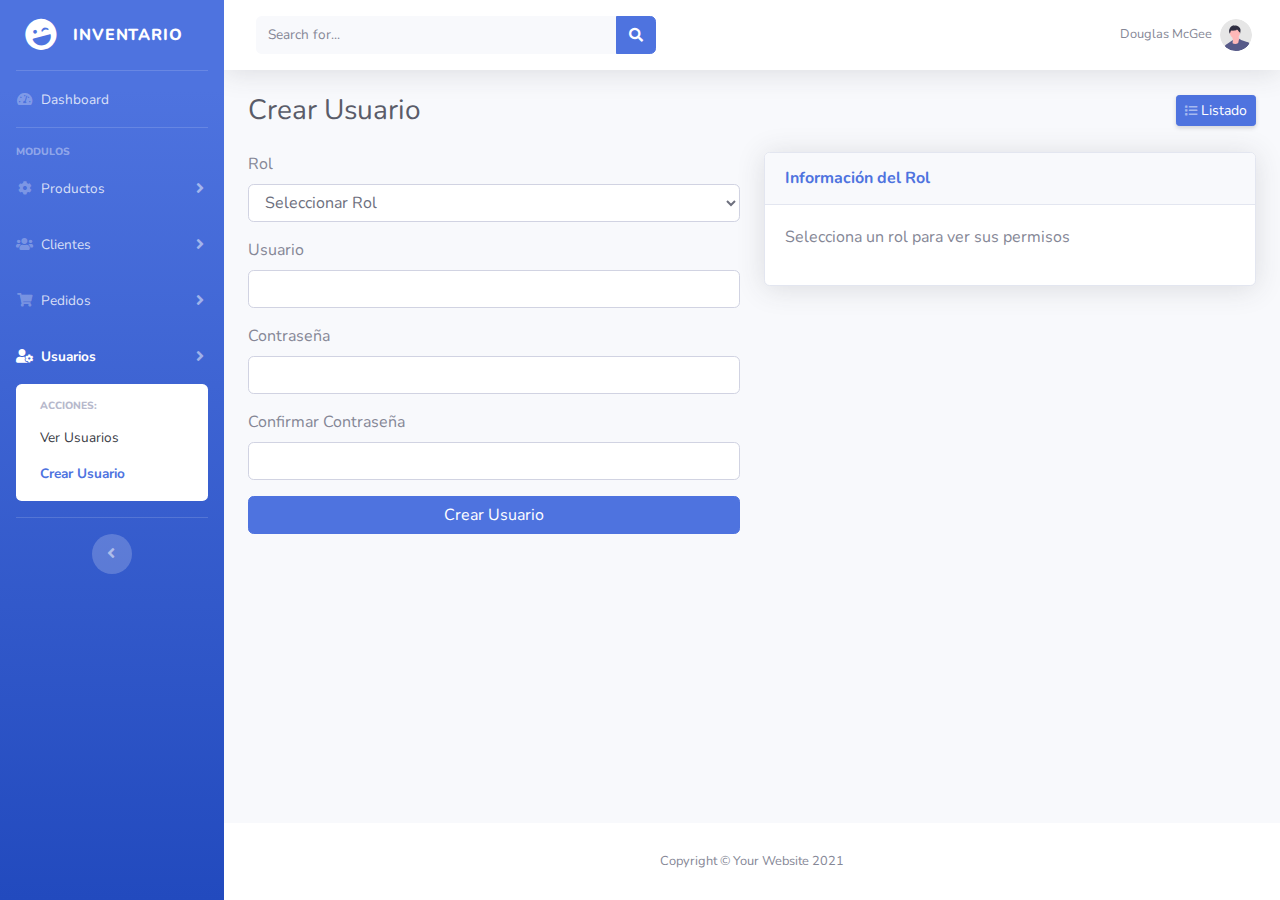
<file: frontend-apicrud2/crear-usuario.html>
<!DOCTYPE html>
<html lang="en">

<head>
    <meta charset="utf-8">
    <meta http-equiv="X-UA-Compatible" content="IE=edge">
    <meta name="viewport" content="width=device-width, initial-scale=1, shrink-to-fit=no">
    <meta name="description" content="">
    <meta name="author" content="">

    <title>Admin - Inventario</title>

    <!-- Custom fonts for this template-->
    <link href="vendor/fontawesome-free/css/all.min.css" rel="stylesheet" type="text/css">
    <link
        href="https://fonts.googleapis.com/css?family=Nunito:200,200i,300,300i,400,400i,600,600i,700,700i,800,800i,900,900i"
        rel="stylesheet">

    <!-- Custom styles for this template-->
    <link href="css/sb-admin-2.min.css" rel="stylesheet">
</head>

<body id="page-top">
    <!-- Page Wrapper -->
    <div id="wrapper">
        <!-- Sidebar -->
        <ul class="navbar-nav bg-gradient-primary sidebar sidebar-dark accordion" id="accordionSidebar">
            <!-- Sidebar - Brand -->
            <a class="sidebar-brand d-flex align-items-center justify-content-center" href="index.html">
                <div class="sidebar-brand-icon rotate-n-15">
                    <i class="fas fa-laugh-wink"></i>
                </div>
                <div class="sidebar-brand-text mx-3">Inventario</div>
            </a>

            <!-- Divider -->
            <hr class="sidebar-divider my-0">

            <!-- Nav Item - Dashboard -->
            <li class="nav-item">
                <a class="nav-link" href="index.html">
                    <i class="fas fa-fw fa-tachometer-alt"></i>
                    <span>Dashboard</span></a>
            </li>

            <!-- Divider -->
            <hr class="sidebar-divider">

            <!-- Heading -->
            <div class="sidebar-heading">
                Modulos
            </div>

            <!-- Nav Item - Productos -->
            <li class="nav-item">
                <a class="nav-link collapsed" href="#" data-toggle="collapse" data-target="#collapseProductos"
                    aria-expanded="true" aria-controls="collapseProductos">
                    <i class="fas fa-fw fa-cog"></i>
                    <span>Productos</span>
                </a>
                <div id="collapseProductos" class="collapse" aria-labelledby="headingTwo" data-parent="#accordionSidebar">
                    <div class="bg-white py-2 collapse-inner rounded">
                        <h6 class="collapse-header">Acciones:</h6>
                        <a class="collapse-item" href="listado-pro.html">Ver Productos</a>
                        <a class="collapse-item" href="crear-pro.html">Crear Productos</a>
                    </div>
                </div>
            </li>

            <!-- Nav Item - Clientes -->
            <li class="nav-item">
                <a class="nav-link collapsed" href="#" data-toggle="collapse" data-target="#collapseClientes"
                    aria-expanded="true" aria-controls="collapseClientes">
                    <i class="fas fa-fw fa-users"></i>
                    <span>Clientes</span>
                </a>
                <div id="collapseClientes" class="collapse" aria-labelledby="headingTwo" data-parent="#accordionSidebar">
                    <div class="bg-white py-2 collapse-inner rounded">
                        <h6 class="collapse-header">Acciones:</h6>
                        <a class="collapse-item" href="listado-clientes.html">Ver Clientes</a>
                        <a class="collapse-item" href="crear-cliente.html">Crear Cliente</a>
                    </div>
                </div>
            </li>

            <!-- Nav Item - Pedidos -->
            <li class="nav-item">
                <a class="nav-link collapsed" href="#" data-toggle="collapse" data-target="#collapsePedidos"
                    aria-expanded="true" aria-controls="collapsePedidos">
                    <i class="fas fa-fw fa-shopping-cart"></i>
                    <span>Pedidos</span>
                </a>
                <div id="collapsePedidos" class="collapse" aria-labelledby="headingTwo" data-parent="#accordionSidebar">
                    <div class="bg-white py-2 collapse-inner rounded">
                        <h6 class="collapse-header">Acciones:</h6>
                        <a class="collapse-item" href="listado-pedidos.html">Ver Pedidos</a>
                        <a class="collapse-item" href="crear-pedido.html">Crear Pedido</a>
                    </div>
                </div>
            </li>

            <!-- Nav Item - Usuarios -->
            <li class="nav-item active">
                <a class="nav-link collapsed" href="#" data-toggle="collapse" data-target="#collapseUsuarios"
                    aria-expanded="true" aria-controls="collapseUsuarios">
                    <i class="fas fa-fw fa-user-cog"></i>
                    <span>Usuarios</span>
                </a>
                <div id="collapseUsuarios" class="collapse show" aria-labelledby="headingTwo" data-parent="#accordionSidebar">
                    <div class="bg-white py-2 collapse-inner rounded">
                        <h6 class="collapse-header">Acciones:</h6>
                        <a class="collapse-item" href="listado-usuarios.html">Ver Usuarios</a>
                        <a class="collapse-item active" href="crear-usuario.html">Crear Usuario</a>
                    </div>
                </div>
            </li>

            <!-- Divider -->
            <hr class="sidebar-divider">

            <!-- Sidebar Toggler (Sidebar) -->
            <div class="text-center d-none d-md-inline">
                <button class="rounded-circle border-0" id="sidebarToggle"></button>
            </div>
        </ul>
        <!-- End of Sidebar -->

        <!-- Content Wrapper -->
        <div id="content-wrapper" class="d-flex flex-column">
            <!-- Main Content -->
            <div id="content">
                <!-- Topbar -->
                <nav class="navbar navbar-expand navbar-light bg-white topbar mb-4 static-top shadow">
                    <!-- Sidebar Toggle (Topbar) -->
                    <button id="sidebarToggleTop" class="btn btn-link d-md-none rounded-circle mr-3">
                        <i class="fa fa-bars"></i>
                    </button>

                    <!-- Topbar Search -->
                    <form class="d-none d-sm-inline-block form-inline mr-auto ml-md-3 my-2 my-md-0 mw-100 navbar-search">
                        <div class="input-group">
                            <input type="text" class="form-control bg-light border-0 small" placeholder="Search for..."
                                aria-label="Search" aria-describedby="basic-addon2">
                            <div class="input-group-append">
                                <button class="btn btn-primary" type="button">
                                    <i class="fas fa-search fa-sm"></i>
                                </button>
                            </div>
                        </div>
                    </form>

                    <!-- Topbar Navbar -->
                    <ul class="navbar-nav ml-auto">
                        <!-- Nav Item - User Information -->
                        <li class="nav-item dropdown no-arrow">
                            <a class="nav-link dropdown-toggle" href="#" id="userDropdown" role="button"
                                data-toggle="dropdown" aria-haspopup="true" aria-expanded="false">
                                <span id="nombre-usuario" class="mr-2 d-none d-lg-inline text-gray-600 small">Douglas McGee</span>
                                <img class="img-profile rounded-circle" src="img/undraw_profile.svg">
                            </a>
                            <!-- Dropdown - User Information -->
                            <div class="dropdown-menu dropdown-menu-right shadow animated--grow-in"
                                aria-labelledby="userDropdown">
                                <a class="dropdown-item" href="#">
                                    <i class="fas fa-user fa-sm fa-fw mr-2 text-gray-400"></i>
                                    Profile
                                </a>
                                <div class="dropdown-divider"></div>
                                <button id="btnLogout" class="dropdown-item" type="button" data-toggle="modal" data-target="#logoutModal">
                                    <i class="fas fa-sign-out-alt fa-sm fa-fw mr-2 text-gray-400"></i>
                                    Logout
                                </button>
                            </div>
                        </li>
                    </ul>
                </nav>
                <!-- End of Topbar -->
                <form>
                <!-- Begin Page Content -->
                <div class="container-fluid">
                    <!-- Page Heading -->
                    <div class="d-sm-flex align-items-center justify-content-between mb-4">
                        <h1 class="h3 mb-0 text-gray-800">Crear Usuario</h1>
                        <a href="listado-usuarios.html" class="d-none d-sm-inline-block btn btn-sm btn-primary shadow-sm">
                            <i class="fas fa-list fa-sm text-white-50"></i> Listado </a>
                    </div>

                    <!-- Content Row -->
                    <div class="row">
                        <div class="col-6">
                            <form id="form-usuario">
                                <!-- Rol -->
                                <div class="form-group">
                                    <label class="form-label" for="rol-usuario">Rol</label>
                                    <select id="rol-usuario" class="form-control" required>
                                        <option value="">Seleccionar Rol</option>
                                        <option value="administrador">Administrador</option>
                                        <option value="vendedor">Vendedor</option>
                                        <option value="cajero">Cajero</option>
                                    </select>
                                </div>

                                <!-- Usuario -->
                                <div class="form-group">
                                    <label class="form-label" for="nombre-usuario-input">Usuario</label>
                                    <input type="text" id="nombre-usuario-input" class="form-control" required />
                                </div>

                                <!-- Contraseña -->
                                <div class="form-group">
                                    <label class="form-label" for="contrasena-usuario">Contraseña</label>
                                    <input type="password" id="contrasena-usuario" class="form-control" required />
                                </div>

                                <!-- Confirmar Contraseña -->
                                <div class="form-group">
                                    <label class="form-label" for="confirmar-contrasena">Confirmar Contraseña</label>
                                    <input type="password" id="confirmar-contrasena" class="form-control" required />
                                </div>

                                <!-- Botones -->
                                <button type="button" class="btn-create btn btn-primary btn-block mb-4">Crear Usuario</button>
                                <button type="button" class="d-none btn-update btn btn-success btn-block mb-4">Actualizar Usuario</button>
                            </form>
                        </div>
                        <div class="col-6">
                            <div class="card shadow">
                                <div class="card-header py-3">
                                    <h6 class="m-0 font-weight-bold text-primary">Información del Rol</h6>
                                </div>
                                <div class="card-body">
                                    <div id="rol-info">
                                        <p class="text-muted">Selecciona un rol para ver sus permisos</p>
                                    </div>
                                </div>
                            </div>
                        </div>
                    </div>
                </div>
                <!-- /.container-fluid -->
            </div>
            <!-- End of Main Content -->
            </form>
            <!-- Footer -->
            <footer class="sticky-footer bg-white">
                <div class="container my-auto">
                    <div class="copyright text-center my-auto">
                        <span>Copyright &copy; Your Website 2021</span>
                    </div>
                </div>
            </footer>
            <!-- End of Footer -->
        </div>
        <!-- End of Content Wrapper -->
    </div>
    <!-- End of Page Wrapper -->

    <!-- Scroll to Top Button-->
    <a class="scroll-to-top rounded" href="#page-top">
        <i class="fas fa-angle-up"></i>
    </a>

    <!-- Logout Modal-->
    <div class="modal fade" id="logoutModal" tabindex="-1" role="dialog" aria-labelledby="exampleModalLabel" aria-hidden="true">
        <div class="modal-dialog" role="document">
            <div class="modal-content">
                <div class="modal-header">
                    <h5 class="modal-title" id="exampleModalLabel">Ready to Leave?</h5>
                    <button class="close" type="button" data-dismiss="modal" aria-label="Close">
                        <span aria-hidden="true">×</span>
                    </button>
                </div>
                <div class="modal-body">Select "Logout" below if you are ready to end your current session.</div>
                <div class="modal-footer">
                    <button class="btn btn-secondary" type="button" data-dismiss="modal">Cancel</button>
                    <a class="btn btn-primary" href="login.html">Logout</a>
                </div>
            </div>
        </div>
    </div>

    <!-- Bootstrap core JavaScript-->
    <script src="vendor/jquery/jquery.min.js"></script>
    <script src="vendor/bootstrap/js/bootstrap.bundle.min.js"></script>
    <script src="vendor/jquery-easing/jquery.easing.min.js"></script>
    <script src="js/sb-admin-2.min.js"></script>
    
    <script>
        // Información de roles
        const rolesInfo = {
            'administrador': {
                title: 'Administrador',
                permissions: [
                    'Acceso completo al sistema',
                    'Gestión de usuarios',
                    'Gestión de productos',
                    'Gestión de clientes',
                    'Gestión de pedidos',
                    'Reportes y estadísticas'
                ],
                color: 'danger'
            },
            'vendedor': {
                title: 'Vendedor',
                permissions: [
                    'Gestión de productos',
                    'Gestión de clientes',
                    'Crear y editar pedidos',
                    'Ver reportes básicos'
                ],
                color: 'primary'
            },
            'cajero': {
                title: 'Cajero',
                permissions: [
                    'Procesar pedidos',
                    'Ver productos',
                    'Ver clientes',
                    'Generar facturas'
                ],
                color: 'success'
            }
        };

        // Mostrar información del rol seleccionado
        document.getElementById('rol-usuario').addEventListener('change', function() {
            const selectedRole = this.value;
            const infoDiv = document.getElementById('rol-info');
            
            if (selectedRole && rolesInfo[selectedRole]) {
                const roleData = rolesInfo[selectedRole];
                let permissionsHtml = roleData.permissions.map(permission => 
                    `<li class="text-sm">${permission}</li>`
                ).join('');
                
                infoDiv.innerHTML = `
                    <h5 class="text-${roleData.color}">${roleData.title}</h5>
                    <p><strong>Permisos:</strong></p>
                    <ul class="mb-0">
                        ${permissionsHtml}
                    </ul>
                `;
            } else {
                infoDiv.innerHTML = '<p class="text-muted">Selecciona un rol para ver sus permisos</p>';
            }
        });
    </script>
    
    <script src="js/crear-usuario.js"></script>
    <script type="module">
        import getUser from "./js/local.js";
    </script>
</body>

</html>
</file>
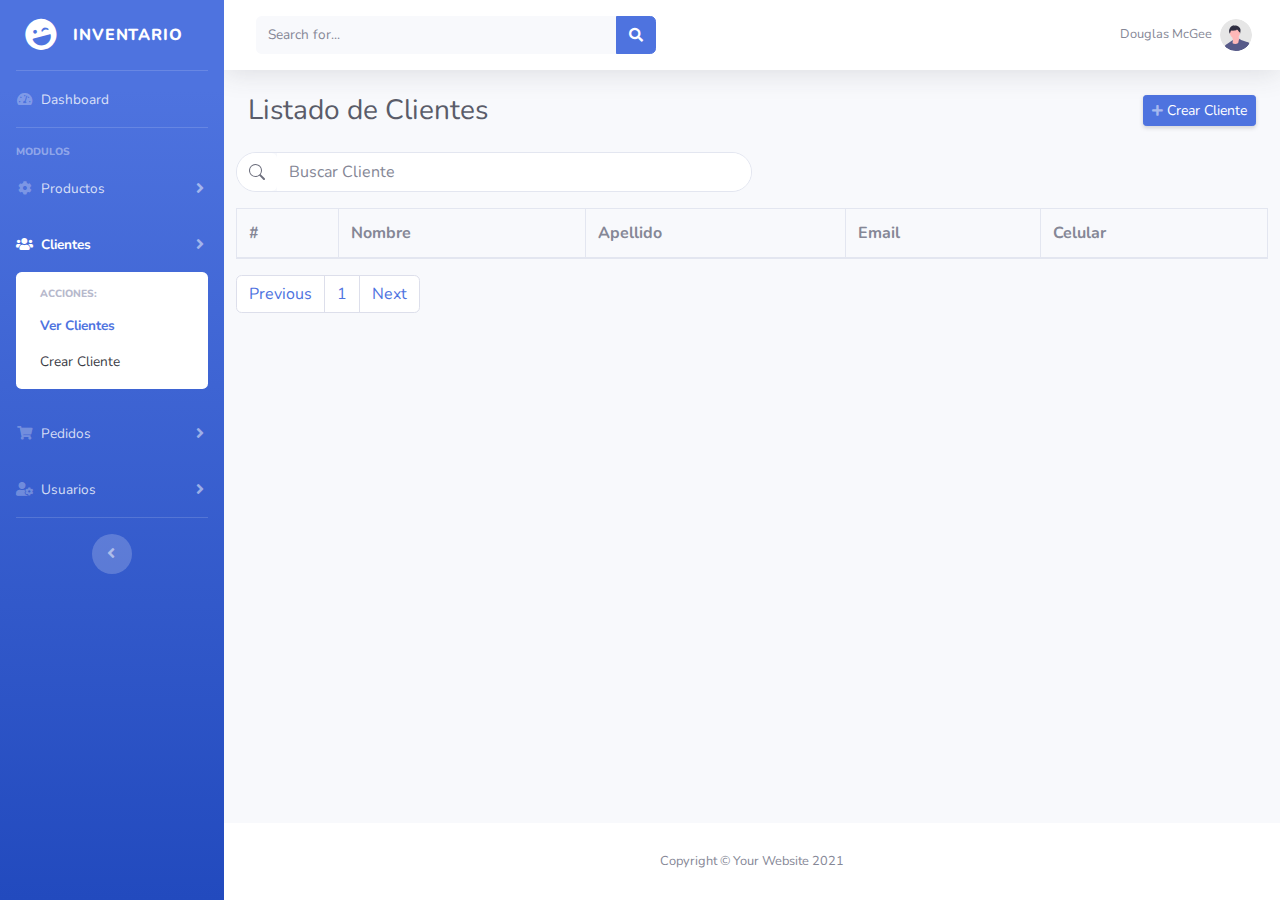
<file: frontend-apicrud2/listado-clientes.html>
<!DOCTYPE html>
<html lang="en">

<head>
    <meta charset="utf-8">
    <meta http-equiv="X-UA-Compatible" content="IE=edge">
    <meta name="viewport" content="width=device-width, initial-scale=1, shrink-to-fit=no">
    <meta name="description" content="">
    <meta name="author" content="">

    <title>Admin - Inventario</title>

    <!-- Custom fonts for this template-->
    <link href="vendor/fontawesome-free/css/all.min.css" rel="stylesheet" type="text/css">
    <link
        href="https://fonts.googleapis.com/css?family=Nunito:200,200i,300,300i,400,400i,600,600i,700,700i,800,800i,900,900i"
        rel="stylesheet">

    <!-- Custom styles for this template-->
    <link href="css/sb-admin-2.min.css" rel="stylesheet">
</head>

<body id="page-top">
    <!-- Page Wrapper -->
    <div id="wrapper">
        <!-- Sidebar -->
        <ul class="navbar-nav bg-gradient-primary sidebar sidebar-dark accordion" id="accordionSidebar">
            <!-- Sidebar - Brand -->
            <a class="sidebar-brand d-flex align-items-center justify-content-center" href="index.html">
                <div class="sidebar-brand-icon rotate-n-15">
                    <i class="fas fa-laugh-wink"></i>
                </div>
                <div class="sidebar-brand-text mx-3">Inventario</div>
            </a>

            <!-- Divider -->
            <hr class="sidebar-divider my-0">

            <!-- Nav Item - Dashboard -->
            <li class="nav-item">
                <a class="nav-link" href="index.html">
                    <i class="fas fa-fw fa-tachometer-alt"></i>
                    <span>Dashboard</span></a>
            </li>

            <!-- Divider -->
            <hr class="sidebar-divider">

            <!-- Heading -->
            <div class="sidebar-heading">
                Modulos
            </div>

            <!-- Nav Item - Productos -->
            <li class="nav-item">
                <a class="nav-link collapsed" href="#" data-toggle="collapse" data-target="#collapseProductos"
                    aria-expanded="true" aria-controls="collapseProductos">
                    <i class="fas fa-fw fa-cog"></i>
                    <span>Productos</span>
                </a>
                <div id="collapseProductos" class="collapse" aria-labelledby="headingTwo" data-parent="#accordionSidebar">
                    <div class="bg-white py-2 collapse-inner rounded">
                        <h6 class="collapse-header">Acciones:</h6>
                        <a class="collapse-item" href="listado-pro.html">Ver Productos</a>
                        <a class="collapse-item" href="crear-pro.html">Crear Productos</a>
                    </div>
                </div>
            </li>

            <!-- Nav Item - Clientes -->
            <li class="nav-item active">
                <a class="nav-link collapsed" href="#" data-toggle="collapse" data-target="#collapseClientes"
                    aria-expanded="true" aria-controls="collapseClientes">
                    <i class="fas fa-fw fa-users"></i>
                    <span>Clientes</span>
                </a>
                <div id="collapseClientes" class="collapse show" aria-labelledby="headingTwo" data-parent="#accordionSidebar">
                    <div class="bg-white py-2 collapse-inner rounded">
                        <h6 class="collapse-header">Acciones:</h6>
                        <a class="collapse-item active" href="listado-clientes.html">Ver Clientes</a>
                        <a class="collapse-item" href="crear-cliente.html">Crear Cliente</a>
                    </div>
                </div>
            </li>

            <!-- Nav Item - Pedidos -->
            <li class="nav-item">
                <a class="nav-link collapsed" href="#" data-toggle="collapse" data-target="#collapsePedidos"
                    aria-expanded="true" aria-controls="collapsePedidos">
                    <i class="fas fa-fw fa-shopping-cart"></i>
                    <span>Pedidos</span>
                </a>
                <div id="collapsePedidos" class="collapse" aria-labelledby="headingTwo" data-parent="#accordionSidebar">
                    <div class="bg-white py-2 collapse-inner rounded">
                        <h6 class="collapse-header">Acciones:</h6>
                        <a class="collapse-item" href="listado-pedidos.html">Ver Pedidos</a>
                        <a class="collapse-item" href="crear-pedido.html">Crear Pedido</a>
                    </div>
                </div>
            </li>

            <!-- Nav Item - Usuarios -->
            <li class="nav-item">
                <a class="nav-link collapsed" href="#" data-toggle="collapse" data-target="#collapseUsuarios"
                    aria-expanded="true" aria-controls="collapseUsuarios">
                    <i class="fas fa-fw fa-user-cog"></i>
                    <span>Usuarios</span>
                </a>
                <div id="collapseUsuarios" class="collapse" aria-labelledby="headingTwo" data-parent="#accordionSidebar">
                    <div class="bg-white py-2 collapse-inner rounded">
                        <h6 class="collapse-header">Acciones:</h6>
                        <a class="collapse-item" href="listado-usuarios.html">Ver Usuarios</a>
                        <a class="collapse-item" href="crear-usuario.html">Crear Usuario</a>
                    </div>
                </div>
            </li>

            <!-- Divider -->
            <hr class="sidebar-divider">

            <!-- Sidebar Toggler (Sidebar) -->
            <div class="text-center d-none d-md-inline">
                <button class="rounded-circle border-0" id="sidebarToggle"></button>
            </div>
        </ul>
        <!-- End of Sidebar -->

        <!-- Content Wrapper -->
        <div id="content-wrapper" class="d-flex flex-column">
            <!-- Main Content -->
            <div id="content">
                <!-- Topbar -->
                <nav class="navbar navbar-expand navbar-light bg-white topbar mb-4 static-top shadow">
                    <!-- Sidebar Toggle (Topbar) -->
                    <button id="sidebarToggleTop" class="btn btn-link d-md-none rounded-circle mr-3">
                        <i class="fa fa-bars"></i>
                    </button>

                    <!-- Topbar Search -->
                    <form class="d-none d-sm-inline-block form-inline mr-auto ml-md-3 my-2 my-md-0 mw-100 navbar-search">
                        <div class="input-group">
                            <input type="text" class="form-control bg-light border-0 small" placeholder="Search for..."
                                aria-label="Search" aria-describedby="basic-addon2">
                            <div class="input-group-append">
                                <button class="btn btn-primary" type="button">
                                    <i class="fas fa-search fa-sm"></i>
                                </button>
                            </div>
                        </div>
                    </form>

                    <!-- Topbar Navbar -->
                    <ul class="navbar-nav ml-auto">
                        <!-- Nav Item - User Information -->
                        <li class="nav-item dropdown no-arrow">
                            <a class="nav-link dropdown-toggle" href="#" id="userDropdown" role="button"
                                data-toggle="dropdown" aria-haspopup="true" aria-expanded="false">
                                <span id="nombre-usuario" class="mr-2 d-none d-lg-inline text-gray-600 small">Douglas McGee</span>
                                <img class="img-profile rounded-circle" src="img/undraw_profile.svg">
                            </a>
                            <!-- Dropdown - User Information -->
                            <div class="dropdown-menu dropdown-menu-right shadow animated--grow-in"
                                aria-labelledby="userDropdown">
                                <a class="dropdown-item" href="#">
                                    <i class="fas fa-user fa-sm fa-fw mr-2 text-gray-400"></i>
                                    Profile
                                </a>
                                <div class="dropdown-divider"></div>
                                <button type="button" id="btnLogout" class="dropdown-item" data-toggle="modal" data-target="#logoutModal">
                                    <i class="fas fa-sign-out-alt fa-sm fa-fw mr-2 text-gray-400"></i>
                                    Logout
                                </button>
                            </div>
                        </li>
                    </ul>
                </nav>
                <!-- End of Topbar -->

                <!-- Begin Page Content -->
                <div class="container-fluid">
                    <!-- Page Heading -->
                    <div class="d-sm-flex align-items-center justify-content-between mb-4">
                        <h1 class="h3 mb-0 text-gray-800">Listado de Clientes</h1>
                        <a href="crear-cliente.html" class="d-none d-sm-inline-block btn btn-sm btn-primary shadow-sm">
                            <i class="fas fa-plus fa-sm text-white-50"></i> Crear Cliente</a>
                    </div>

                    <!-- Content Row -->
                    <div class="row">
                        <!-- Buscador -->
                        <div class="input-group mb-3 rounded-pill overflow-hidden border w-50">
                            <span class="input-group-text bg-white border-0 pe-1" id="basic-addon1">
                                <svg xmlns="http://www.w3.org/2000/svg" width="16" height="16" fill="currentColor" class="bi bi-search" viewBox="0 0 16 16">
                                    <path d="M11.742 10.344a6.5 6.5 0 1 0-1.397 1.398h-.001c.03.04.062.078.098.115l3.85 3.85a1 1 0 0 0 1.415-1.414l-3.85-3.85a1.007 1.007 0 0 0-.115-.1zM12 6.5a5.5 5.5 0 1 1-11 0 5.5 5.5 0 0 1 11 0z" />
                                </svg>
                            </span>
                            <input id="search-input" type="search" class="form-control hide-focus border-0" placeholder="Buscar Cliente" aria-label="Username" aria-describedby="basic-addon1">
                        </div>

                        <!-- Tabla de Clientes -->
                        <table id="table-cliente" class="table table-bordered">
                        <thead>
                            <tr>
                                <th>#</th>
                                <th>Nombre</th>
                                <th>Apellido</th>
                                <th>Email</th>
                                <th>Celular</th>
                            </tr>
                        </thead>
                        <tbody>
                            <!-- Aquí se insertarán los clientes -->
                        </tbody>
                    </table>

                        <!-- Paginación -->
                        <nav aria-label="Page navigation example">
                            <ul class="pagination">
                                <li class="page-item"><button class="page-link">Previous</button></li>
                                <li class="page-item"><span class="page-link">1</span></li>
                                <li class="page-item"><button class="page-link">Next</button></li>
                            </ul>
                        </nav>
                    </div>
                </div>
                <!-- /.container-fluid -->
            </div>
            <!-- End of Main Content -->

            <!-- Footer -->
            <footer class="sticky-footer bg-white">
                <div class="container my-auto">
                    <div class="copyright text-center my-auto">
                        <span>Copyright &copy; Your Website 2021</span>
                    </div>
                </div>
            </footer>
            <!-- End of Footer -->
        </div>
        <!-- End of Content Wrapper -->
    </div>
    <!-- End of Page Wrapper -->

    <!-- Scroll to Top Button-->
    <a class="scroll-to-top rounded" href="#page-top">
        <i class="fas fa-angle-up"></i>
    </a>

    <!-- Logout Modal-->
    <div class="modal fade" id="logoutModal" tabindex="-1" role="dialog" aria-labelledby="exampleModalLabel" aria-hidden="true">
        <div class="modal-dialog" role="document">
            <div class="modal-content">
                <div class="modal-header">
                    <h5 class="modal-title" id="exampleModalLabel">Ready to Leave?</h5>
                    <button class="close" type="button" data-dismiss="modal" aria-label="Close">
                        <span aria-hidden="true">×</span>
                    </button>
                </div>
                <div class="modal-body">Select "Logout" below if you are ready to end your current session.</div>
                <div class="modal-footer">
                    <button class="btn btn-secondary" type="button" data-dismiss="modal">Cancel</button>
                    <a class="btn btn-primary" href="login.html">Logout</a>
                </div>
            </div>
        </div>
    </div>

    <!-- Modal Ver Cliente -->
    <div class="modal fade" id="verClienteModal" tabindex="-1" role="dialog" aria-labelledby="verClienteModalLabel" aria-hidden="true">
        <div class="modal-dialog modal-lg" role="document">
            <div class="modal-content">
                <div class="modal-header">
                    <h5 class="modal-title" id="verClienteModalLabel">
                        <i class="fas fa-user fa-sm fa-fw mr-2 text-gray-400"></i>
                        Información del Cliente
                    </h5>
                    <button class="close" type="button" data-dismiss="modal" aria-label="Close">
                        <span aria-hidden="true">×</span>
                    </button>
                </div>
                <div class="modal-body">
                    <div class="row">
                        <div class="col-md-6">
                            <div class="card border-left-primary shadow h-100 py-2">
                                <div class="card-body">
                                    <div class="row no-gutters align-items-center">
                                        <div class="col mr-2">
                                            <div class="text-xs font-weight-bold text-primary text-uppercase mb-1">
                                                Datos Personales</div>
                                            <div class="mb-2">
                                                <strong>Nombre Completo:</strong>
                                                <div id="modal-nombre-completo" class="text-gray-800"></div>
                                            </div>
                                            <div class="mb-2">
                                                <strong>Email:</strong>
                                                <div id="modal-email" class="text-gray-800"></div>
                                            </div>
                                            <div class="mb-2">
                                                <strong>Celular:</strong>
                                                <div id="modal-celular" class="text-gray-800"></div>
                                            </div>
                                        </div>
                                        <div class="col-auto">
                                            <i class="fas fa-user fa-2x text-gray-300"></i>
                                        </div>
                                    </div>
                                </div>
                            </div>
                        </div>
                        <div class="col-md-6">
                            <div class="card border-left-success shadow h-100 py-2">
                                <div class="card-body">
                                    <div class="row no-gutters align-items-center">
                                        <div class="col mr-2">
                                            <div class="text-xs font-weight-bold text-success text-uppercase mb-1">
                                                Direcciones</div>
                                            <div class="mb-2">
                                                <strong>Dirección Principal:</strong>
                                                <div id="modal-direccion" class="text-gray-800"></div>
                                            </div>
                                            <div class="mb-2">
                                                <strong>Dirección Secundaria:</strong>
                                                <div id="modal-direccion2" class="text-gray-800"></div>
                                            </div>
                                        </div>
                                        <div class="col-auto">
                                            <i class="fas fa-map-marker-alt fa-2x text-gray-300"></i>
                                        </div>
                                    </div>
                                </div>
                            </div>
                        </div>
                    </div>
                    <div class="row mt-3">
                        <div class="col-12">
                            <div class="card border-left-info shadow h-100 py-2">
                                <div class="card-body">
                                    <div class="row no-gutters align-items-center">
                                        <div class="col mr-2">
                                            <div class="text-xs font-weight-bold text-info text-uppercase mb-1">
                                                Descripción / Notas</div>
                                            <div id="modal-descripcion" class="text-gray-800"></div>
                                        </div>
                                        <div class="col-auto">
                                            <i class="fas fa-sticky-note fa-2x text-gray-300"></i>
                                        </div>
                                    </div>
                                </div>
                            </div>
                        </div>
                    </div>
                </div>
                <div class="modal-footer">
                    <button class="btn btn-secondary" type="button" data-dismiss="modal">Cerrar</button>
                    <button class="btn btn-primary" type="button" onclick="editarCliente()">
                        <i class="fas fa-edit fa-sm fa-fw mr-2"></i>Editar Cliente
                    </button>
                </div>
            </div>
        </div>
    </div>

    <!-- Bootstrap core JavaScript-->
    <script src="vendor/jquery/jquery.min.js"></script>
    <script src="vendor/bootstrap/js/bootstrap.bundle.min.js"></script>
    <script src="vendor/jquery-easing/jquery.easing.min.js"></script>
    <script src="js/sb-admin-2.min.js"></script>
    <script src="js/listado-clientes.js"></script>
    <script type="module">
        import getUser from "./js/local.js";
    </script>
    <script>


// Función para mostrar el modal con información del cliente
function verCliente(id) {
    // Aquí harías la llamada a la API para obtener los datos del cliente
    // Por ahora usamos datos de ejemplo
    const clientesEjemplo = {
        1: {
            id_cliente: 1,
            nombre: "Alan",
            apellido: "Brito",
            email: "alambre@gmail.com",
            celular: "323399999",
            direccion: "Calle ciega 123",
            direccion2: "Edi. Castilla",
            descripcion: "dejar el pedido en la porteria"
        },
        2: {
            id_cliente: 2,
            nombre: "Zoyla",
            apellido: "Vaca",
            email: "vacalola@gmail.com",
            celular: "322131444",
            direccion: "Cra no se meta 12",
            direccion2: "casa 2",
            descripcion: "tocar el timbre 2 veces"
        }
    };

    const cliente = clientesEjemplo[id];
    if (cliente) {
        clienteActual = cliente;
        
        // Poblar el modal con los datos
        document.getElementById('modal-nombre-completo').textContent = `${cliente.nombre} ${cliente.apellido}`;
        document.getElementById('modal-email').textContent = cliente.email;
        document.getElementById('modal-celular').textContent = cliente.celular;
        document.getElementById('modal-direccion').textContent = cliente.direccion;
        document.getElementById('modal-direccion2').textContent = cliente.direccion2 || 'No especificada';
        document.getElementById('modal-descripcion').textContent = cliente.descripcion || 'Sin descripción';
        
        // Mostrar el modal
        $('#verClienteModal').modal('show');
    }
}

function editarCliente() {
    alert("Editar Cliente: " + clienteActual.nombre);
    if (clienteActual) {
        // Redirigir a la página de edición con el ID del cliente
        window.location.href = `crear-cliente.html?id=${clienteActual.id_cliente}`;
    }
}

// Agregar event listeners a los botones de ver
document.addEventListener('DOMContentLoaded', function() {
    const botonesVer = document.querySelectorAll('.btn-view');
    botonesVer.forEach(boton => {
        boton.addEventListener('click', function() {
            const id = this.getAttribute('data-id');
            verCliente(id);
            console.log(id);
        });
    });
});
</script>
<script src="js/crear-usuario.js"></script>

</body>

</html>
</file>
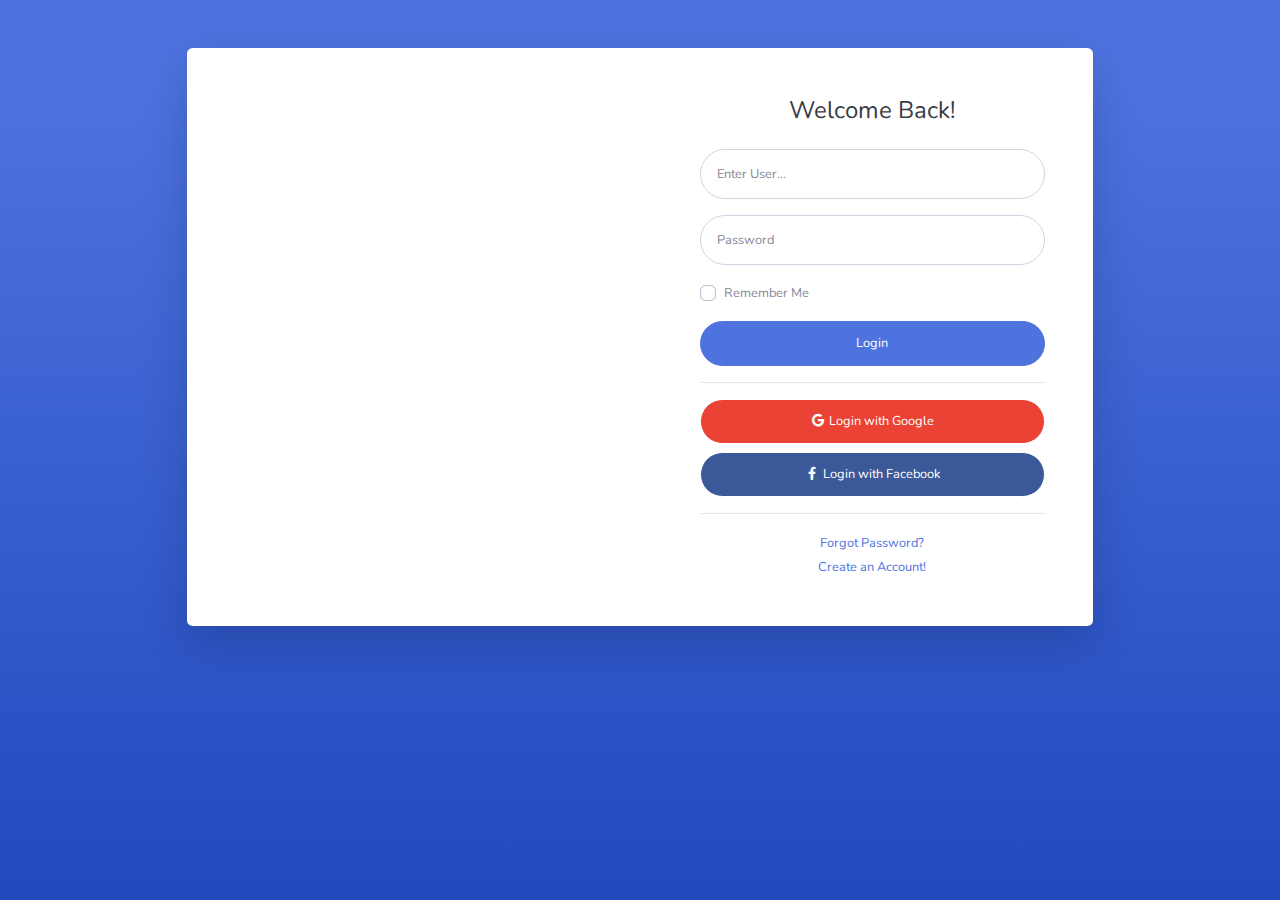
<file: frontend-apicrud2/login.html>
<!DOCTYPE html>
<html lang="en">

<head>

    <meta charset="utf-8">
    <meta http-equiv="X-UA-Compatible" content="IE=edge">
    <meta name="viewport" content="width=device-width, initial-scale=1, shrink-to-fit=no">
    <meta name="description" content="">
    <meta name="author" content="">

    <title>Inventario - Login</title>

    <!-- Custom fonts for this template-->
    <link href="vendor/fontawesome-free/css/all.min.css" rel="stylesheet" type="text/css">
    <link
        href="https://fonts.googleapis.com/css?family=Nunito:200,200i,300,300i,400,400i,600,600i,700,700i,800,800i,900,900i"
        rel="stylesheet">

    <!-- Custom styles for this template-->
    <link href="css/sb-admin-2.min.css" rel="stylesheet">

</head>

<body class="bg-gradient-primary">

    <div class="container">

        <!-- Outer Row -->
        <div class="row justify-content-center">

            <div class="col-xl-10 col-lg-12 col-md-9">

                <div class="card o-hidden border-0 shadow-lg my-5">
                    <div class="card-body p-0">
                        <!-- Nested Row within Card Body -->
                        <div class="row">
                            <div class="col-lg-6 d-none d-lg-block bg-login-image"></div>
                            <div class="col-lg-6">
                                <div class="p-5">
                                    <div class="text-center">
                                        <h1 class="h4 text-gray-900 mb-4">Welcome Back!</h1>
                                    </div>
                                    <form class="user">
                                        <div class="form-group">
                                            <input type="text" class="form-control form-control-user"
                                                id="usuarioForm" placeholder="Enter User...">
                                        </div>
                                        <div class="form-group">
                                            <input type="password" class="form-control form-control-user"
                                                id="contraForm" placeholder="Password">
                                        </div>
                                        <div class="form-group">
                                            <div class="custom-control custom-checkbox small">
                                                <input type="checkbox" class="custom-control-input" id="customCheck">
                                                <label class="custom-control-label" for="customCheck">Remember
                                                    Me</label>
                                            </div>
                                        </div>
                                        <button type="button" class="btnLogin btn btn-primary btn-user btn-block">
                                            Login
                                        </button>
                                        <hr>
                                        <a href="#" class="btn btn-google btn-user btn-block">
                                            <i class="fab fa-google fa-fw"></i> Login with Google
                                        </a>
                                        <a href="#" class="btn btn-facebook btn-user btn-block">
                                            <i class="fab fa-facebook-f fa-fw"></i> Login with Facebook
                                        </a>
                                    </form>
                                    <hr>
                                    <div class="text-center">
                                        <a class="small" href="forgot-password.html">Forgot Password?</a>
                                    </div>
                                    <div class="text-center">
                                        <a class="small" href="register.html">Create an Account!</a>
                                    </div>
                                </div>
                            </div>
                        </div>
                    </div>
                </div>

            </div>

        </div>

    </div>

    <!-- Bootstrap core JavaScript-->
    <script src="vendor/jquery/jquery.min.js"></script>
    <script src="vendor/bootstrap/js/bootstrap.bundle.min.js"></script>

    <!-- Core plugin JavaScript-->
    <script src="vendor/jquery-easing/jquery.easing.min.js"></script>

    <!-- Custom scripts for all pages-->
    <script src="js/sb-admin-2.min.js"></script>

    <!-- archivo login -->
    <script src="js/login.js"></script>
    <script type="module">
        import getUser from "./js/local.js";
    </script>

</body>

</html>
</file>
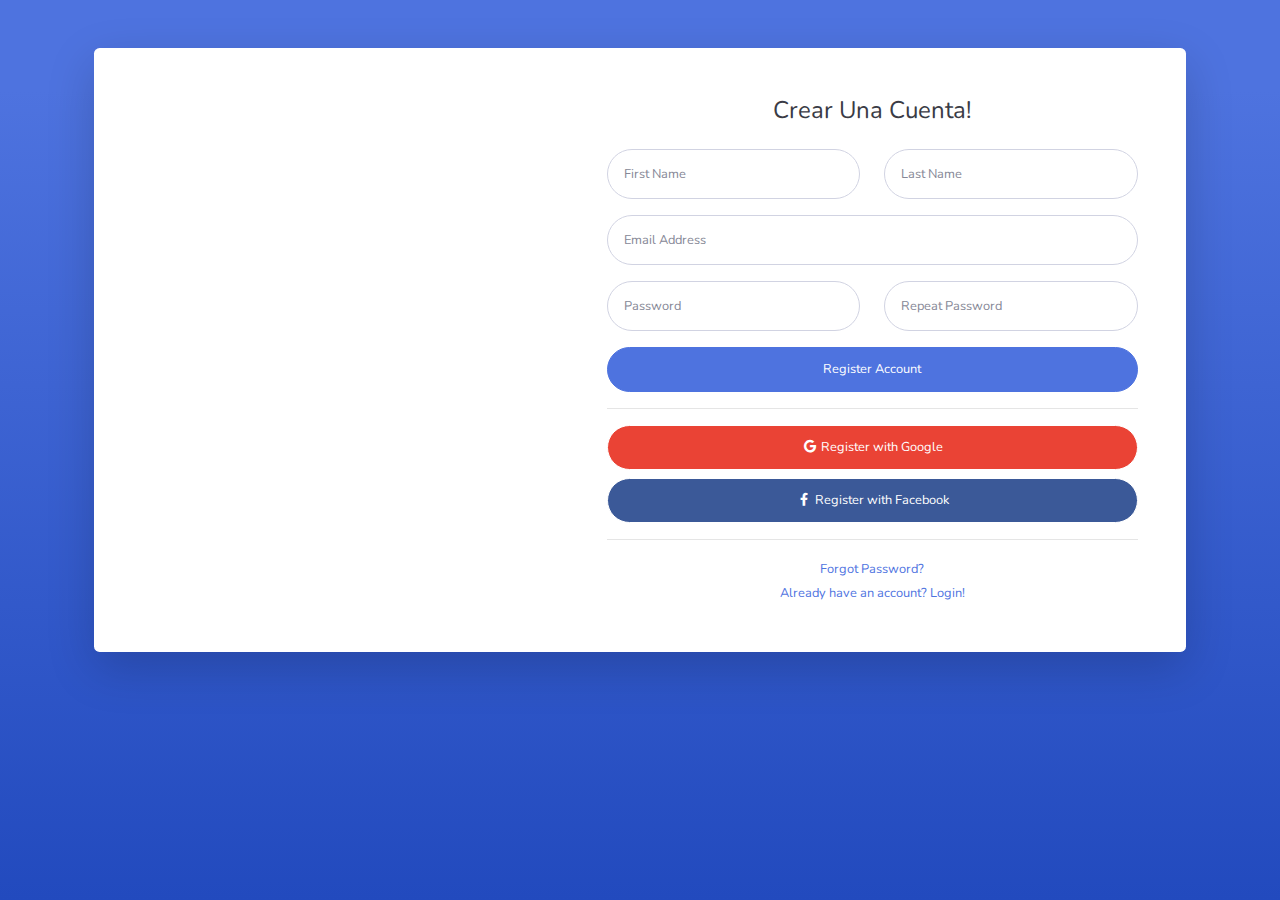
<file: frontend-apicrud2/register.html>
<!DOCTYPE html>
<html lang="en">

<head>

    <meta charset="utf-8">
    <meta http-equiv="X-UA-Compatible" content="IE=edge">
    <meta name="viewport" content="width=device-width, initial-scale=1, shrink-to-fit=no">
    <meta name="description" content="">
    <meta name="author" content="">

    <title>Inventario - Register</title>

    <!-- Custom fonts for this template-->
    <link href="vendor/fontawesome-free/css/all.min.css" rel="stylesheet" type="text/css">
    <link
        href="https://fonts.googleapis.com/css?family=Nunito:200,200i,300,300i,400,400i,600,600i,700,700i,800,800i,900,900i"
        rel="stylesheet">

    <!-- Custom styles for this template-->
    <link href="css/sb-admin-2.min.css" rel="stylesheet">

</head>

<body class="bg-gradient-primary">

    <div class="container">

        <div class="card o-hidden border-0 shadow-lg my-5">
            <div class="card-body p-0">
                <!-- Nested Row within Card Body -->
                <div class="row">
                    <div class="col-lg-5 d-none d-lg-block bg-register-image"></div>
                    <div class="col-lg-7">
                        <div class="p-5">
                            <div class="text-center">
                                <h1 class="h4 text-gray-900 mb-4">Crear Una Cuenta!</h1>
                            </div>
                            <form class="user">
                                <div class="form-group row">
                                    <div class="col-sm-6 mb-3 mb-sm-0">
                                        <input type="text" class="form-control form-control-user" id="FirstName"
                                            placeholder="First Name">
                                    </div>
                                    <div class="col-sm-6">
                                        <input type="text" class="form-control form-control-user" id="LastName"
                                            placeholder="Last Name">
                                    </div>
                                </div>
                                <div class="form-group">
                                    <input type="email" class="form-control form-control-user" id="Email"
                                        placeholder="Email Address">
                                </div>
                                <div class="form-group row">
                                    <div class="col-sm-6 mb-3 mb-sm-0">
                                        <input type="password" class="form-control form-control-user"
                                            id="Password" placeholder="Password">
                                    </div>
                                    <div class="col-sm-6">
                                        <input type="password" class="form-control form-control-user"
                                            id="RepeatPassword" placeholder="Repeat Password">
                                    </div>
                                </div>
                                <button type="button" id="btnRegistrar" class="btn btn-primary btn-user btn-block">
                                    Register Account
                                </button>
                                <hr>
                                <a href="index.html" class="btn btn-google btn-user btn-block">
                                    <i class="fab fa-google fa-fw"></i> Register with Google
                                </a>
                                <a href="index.html" class="btn btn-facebook btn-user btn-block">
                                    <i class="fab fa-facebook-f fa-fw"></i> Register with Facebook
                                </a>
                            </form>
                            <hr>
                            <div class="text-center">
                                <a class="small" href="forgot-password.html">Forgot Password?</a>
                            </div>
                            <div class="text-center">
                                <a class="small" href="login.html">Already have an account? Login!</a>
                            </div>
                        </div>
                    </div>
                </div>
            </div>
        </div>

    </div>

    <!-- Bootstrap core JavaScript-->
    <script src="vendor/jquery/jquery.min.js"></script>
    <script src="vendor/bootstrap/js/bootstrap.bundle.min.js"></script>

    <!-- Core plugin JavaScript-->
    <script src="vendor/jquery-easing/jquery.easing.min.js"></script>

    <!-- Custom scripts for all pages-->
    <script src="js/sb-admin-2.min.js"></script>
   
</body>

</html>
</file>
<file: carritoCompras/style.css>
*{
    margin: 0;
    padding: 0;
    box-sizing: border-box;
}
.home-section{
    width: 100%;
    height: 100vh;
    background: linear-gradient(110deg, white 68%, #ffc800 32%);
}
/* navbar */
#navbar{
    position: sticky;
    top: 0;
    background-color: #fff;
    z-index: 99;
}
#logo{
    font-size: 30px;
    margin-left: 30px;
    color: black;
    font-weight: bold;
    text-shadow: 1px 1px 1px black;
}
#logo img{
    margin-bottom: 10px;
}
#logo span{
    color: #ffc800;
}
.nav-item{
    margin-left: 30px;
}
.nav-item .nav-link{
    color: black;
    font-weight: bold;
    transition: 0.5s ease;
}
#first-child{
    color: #ffc800;
    text-shadow: 1px 1px 1px black;
}
.nav-item .nav-link:hover{
    color: #ffc800;
    text-shadow: 1px 1px 1px black;
}
.icons{
    margin-right: 30px;
}
.icons i{
    margin-left: 10px;
    cursor: pointer;
}
@media screen and (max-width:982px){
    .icons{
        margin-left: 25px;
    }
}
/* navbar */
/* home content */
.home{
    display: flex;
    align-items: center;
    justify-content: center;
    flex-wrap: wrap;
    position: relative;
    z-index: 0;
    font-family: 'Roboto Slab', serif;
}
.home .img{
    flex: 1 1 300px;
}
.home .img img{
    width: 92%;
    animation: c 5s linear infinite;
}
@keyframes c{
    0%, 100%{
        transform: translateY(0px);
    }
    50%{
        transform: translateY(30px);
    }
}
.home .content{
    flex: 1 1 400px;
    margin-top: 30px;
}
.content h1{
    margin-left: 42px;
    font-size: 65px;
    font-weight: bold;
    text-shadow: -1px 0px 0px black;
}
.content h1 span{
    color: #ffc800;
    text-shadow: 1px 1px 1px black;
    font-size: 100px;
    font-weight: bold;
}
.content p{
    margin-left: 42px;
}
#btn{
    margin-left: 42px;
}
#btn button{
    width: 150px;
    height: 32px;
    letter-spacing: 3px;
    background-color: black;
    color: white;
    border-radius: 5px;
    transition: 0.5s ease;
    cursor: pointer;
}
#btn button:hover{
    background-color: #ffc800;
    color: black;
    border: none;
}
#btn span{
    margin-left: 10px;
    font-size: 20px;
    font-weight: bold;
}
@media screen and (max-width:1200px){
    .home-section{
        height: 90vh;
    }
}
@media screen and (max-width:799px){
    .home-section{
        height: 140vh;
    }
}
@media screen and (max-width:550px){
    .home-section{
        height: 110vh;
    }
}
@media screen and (max-width:420px){
    .content h1 span{
        font-size: 80px;
    }
}
@media screen and (max-width:320px){
    .content h1{
        font-size: 50px;
    }
    .content h1 span{
        font-size: 60px;
    }
}
/* home content */
/* top icons */
#top-icons{
    margin-top: 50px;
}
#top-icons h1{
    text-align: center;
    font-weight: bold;
    font-family: 'Dancing Script', cursive;
    border-bottom: 2px solid #ffc800;
    text-shadow: 1px 1px 1px black;
}
#top-icons i img{
    width: 100px;
}
#top-icons h3{
    font-size: 18px;
    font-family: 'Roboto Slab', serif;
    margin-left: 20px;
}
/* top icons */

/* cards */
#cards{
    margin-top: 100px;
    font-family: 'Roboto Slab', serif;
}
#cards .card h3{
    color: #ffc800;
    font-weight: bold;
}
#cards .card p{
    color: #ffc800;
    font-weight: bold;
}
#rn{
    width: 150px;
    height: 32px;
    border: none;
    background: transparent;
    color: #ffc800;
    border: 2px solid #ffc800;
    font-weight: bold;
    text-shadow: 1px 1px 1px black;
    transition: 0.5s ease;
    cursor: pointer;
}
#rn:hover{
    background-color: #ffc800;
    color: white;
}
/* cards */

/* burger */
#burger{
    margin-top: 100px;
    font-family: 'Roboto Slab', serif;
}
#burger h1{
    text-align: center;
    font-weight: bold;
    font-family: 'Dancing Script', cursive;
    border-bottom: 2px solid #ffc800;
    text-shadow: 1px 1px 1px black;
}
#burger .card{
    transition: 0.5s ease;
    cursor: pointer;
}
#burger .card:hover{
    background-color: #ffc800;
}
#burger .card h3{
    font-weight: bold;
    text-shadow: 0px 0px 1px black;
}
#burger .card h5 span{
    color: black;
    float: right;
}
/* burger */



/* banner */
.banner{
    margin-top: 100px;
    width: 100%;
    height: 60vh;
    background-image:linear-gradient(rgba(0,0,0,0.5),rgba(0,0,0,0.5)), url(./images/banner.png);
    background-size: cover;
    text-align: center;
    font-family: 'Roboto Slab', serif;
}
.banner h3{
    padding-top: 132px;
    color: #ffc800;
    font-size: 32px;
}
.banner p{
    color: #ffc800;
}
#btnorder{
    width: 200px;
    height: 32px;
    background: transparent;
    color: #ffc800;
    border: 2px solid #ffc800;
    transition: 0.5s ease;
}
#btnorder:hover{
    background-color: #ffc800;
    color: white;
    text-shadow: 1px 1px 1px black;
}
/* banner */

/* top cards */
#topcards{
    margin-top: 50px;
}
#topcards .card{
    background-color: #ffc800;
    transition: 0.5s ease;
    cursor: pointer;
}
#topcards .card:hover{
    transform: translateY(-10px);
}
/* top cards */


/* about */
#about{
    margin-top: 100px;
}
#about h1{
    text-align: center;
    font-weight: bold;
    font-family: 'Dancing Script', cursive;
    border-bottom: 2px solid #ffc800;
    text-shadow: 1px 1px 1px black;
}
#about h2{
    font-weight: bold;
    font-family: 'Dancing Script', cursive;
    border-bottom: 2px solid #ffc800;
    text-shadow: 1px 1px 1px black;
}
#about p{
    font-family: 'Roboto Slab', serif;
}
#readmorebtn button{
    width: 200px;
    height: 32px;
    background: transparent;
    border: 2px solid #ffc800;
    color: #ffc800;
    font-weight: bold;
    letter-spacing: 3px;
    transition: 0.5s ease;
}
#about .card{
    background-color: #ffc800;
}
#readmorebtn button:hover{
    background-color: #ffc800;
    color: white;
}
/* about */







/* contact */
#contact{
    margin-top: 10px;
    border: 2px solid #ffc800;
}
#h2{
    margin-top: 100px;
    text-align: center;
    font-weight: bold;
    font-family: 'Dancing Script', cursive;
    border-bottom: 2px solid #ffc800;
    text-shadow: 1px 1px 1px black;
}
#contact h3{
    font-weight: bold;
    font-family: 'Dancing Script', cursive;
    border-bottom: 2px solid #ffc800;
    text-shadow: 1px 1px 1px black;
}
#contact p{
    font-family: 'Roboto Slab', serif;
}
#contact input{
    width: 500px;
    height: 42px;
    margin-top: 20px;
    background-color: #ffc800;
    border: none;
    border-radius: 5px;
}
#contact ::placeholder{
    color: black;
    font-family: 'Roboto Slab', serif;
    padding-left: 10px;
    font-weight: bold;
}
#btnmessage{
    margin-top: 20px;
    width: 200px;
    height: 32px;
    background: transparent;
    border: 2px solid #ffc800;
    letter-spacing: 3px;
    font-weight: bold;
    transition: 0.5s ease;
}
#btnmessage:hover{
    background-color: #ffc800;
    color: white;
}
#contact i{
    color: #ffc800;
    font-size: 20px;
    margin-top: 30px;
}
#contact i span{
    font-family: 'Dancing Script', cursive;
}
@media screen and (max-width:1200px){
    #contact input{
        width: 350px;
    }
}
@media screen and (max-width:385px){
    #contact input{
        width: 250px;
    }
}
/* contact */






/* footer */
#footer{
    padding: 0 0 30px 0;
    font-family: 'Roboto Slab', serif;
    color: white;
    font-size: 14px;
    background: #ffc800;
    font-weight: bold;
    text-shadow: 0px 0px 1px black;
}
#footer .footer-top{
    padding: 60px 030px;
    border: 2px solid #ffc800;
    font-weight: bold;
    text-shadow: 1px 1px 1px black;
    background: linear-gradient(110deg, black 67%, #ffc800 32%);
    color: white;
}
#logo2{
    font-size: 30px;
    color: white;
    font-weight: bold;
    text-shadow: 1px 1px 1px black;
}
#logo2 img{
    margin-bottom: 10px;
}
#footer .footer-top .footer-contact h4{
    font-size: 22px;
    margin: 0 0 300px 0;
    padding: 2px 0 2px 0;
    line-height: 1;
    font-weight: 700;
}
#footer .footer-top .footer-contact p{
    font-size: 16px;
    margin: 0;
    color: white;
    line-height: 1;
    font-weight: 700;
}
#footer .footer-top h4{
    font-size: 16px;
    font-weight: bold;
    position: relative;
    padding-bottom: 700;
}
#footer .footer-top .footer-links{
    margin-bottom: 30px;
}
#footer .footer-top .footer-links ul{
    list-style: none;
    padding: 0;
    margin: 0;
}
#footer .footer-top .footer-links ul li{
    padding-right: 10px 0;
    display: flex;
    align-items: center;
}
#footer .footer-top .footer-links ul li a{
    text-decoration: none;
    color: white;
    line-height: 2;
    transition: 0.5s ease;
}
#footer .footer-top .footer-links ul li a:hover{
    color: #ffc800;
}
#footer .footer-top .socail-links a{
    font-size: 18px;
    display: inline-block;
    color: white;
    line-height: 1;
    padding-right: 4px;
    text-align: center;
    width: 36px;
    height: 36px;
    transition: 0.5s ease;
    cursor: pointer;
}
#footer .footer-top .socail-links a:hover{
    color: black;
}
#footer .copyright{
    text-align: center;
    float: left;
}
#footer .credits{
    float: right;
    text-align: center;
}
/* footer */





.arrow{
    position: fixed;
    height: 50px;
    bottom: 50px;
    right: 50px;
    text-decoration: none;
    align-items: center;
    line-height: 50px;
}
.arrow i{
    color: black;
    font-size: 30px;
}
/*cart page*/
.page-content {
    margin: 20px 0;
}
.cart-table tbody tr td.product-block {
    padding-left: 24px;
    display: flex;
    gap: 24px;
    align-items: center;
}
.cart-table tbody tr td {
    vertical-align: middle;
    padding: 24px 0;
}
.cart-table tbody tr td.product-block .remove-from-cart-btn {
    width: 40px;
    height: 40px;
    display: grid;
    align-content: center;
    text-align: center;
    background: #F0F0F0;
    border-radius: 5px;
}
.cart-table tbody tr td.product-block .remove-from-cart-btn i {
    font-size: 20px;
}
.cart-table tbody tr td.product-block img {
    box-shadow: 0px 4px 8px 0px rgba(0, 0, 0, 0.12);
    width: 100px;
}
.cart-item-card {
    padding: 1.667vw 1.25vw;
    border-radius: 30px;
    background: url(../media/vector/doots-card.png);
    background-position: top center;
    background-repeat: no-repeat;
    background-size: cover;
    border: 1px solid #F0F0F0;
    box-shadow: 0px 0px 0px 0px rgba(0, 0, 0, 0.04), 6px 3px 14px 0px rgba(0, 0, 0, 0.04), 23px 12px 26px 0px rgba(0, 0, 0, 0.03), 53px 27px 35px 0px rgba(0, 0, 0, 0.02), 94px 48px 42px 0px rgba(0, 0, 0, 0.01);
    width: 100%;
    position: relative;
}
.cart-item-card .remove-from-cart-btn {
    position: absolute;
    top: 16px;
    right: 16px;
    z-index: 50;
}
.cart-item-card .remove-from-cart-btn i {
    color: #282525;
    font-size: 20px;
}
.cus-btn.primary {
    box-shadow: 0px 5px 20px 0px rgba(255, 92, 0, 0.5);
    background: linear-gradient(99deg, #ffc800 -4.71%, #ffc800 93.14%);
    color: #FCFDFD;
    transition: all 0.5s ease-in;
}
.cus-btn {
    border-radius: 10px;
    box-shadow: 0px 15px 30px 0px rgba(40, 37, 37, 0.5);
    padding: 0.417vw 1.25vw 0.417vw 0.417vw;
    transition: all 0.5s ease-in;
    font-size: 0.938vw;
    font-weight: 500;
    line-height: 120%;
    display: flex;
    justify-content: center;
    align-items: center;
    gap: 12px;
    border: none;
    white-space: nowrap;
    overflow: hidden;
    text-overflow: ellipsis;
    transition: all 0.5s ease-in;
    width: fit-content;
}
.cus-btn.primary .icon-wrapper {
    color: #ffc800;
    background: #FCFDFD;
}
.cus-btn .icon-wrapper {
    flex-shrink: 0;
    width: 2.083vw;
    height: 2.083vw;
    position: relative;
    border-radius: 50%;
    display: grid;
    place-items: center;
    overflow: hidden;
}
.cus-btn.primary .icon-wrapper svg {
    fill: #ffc800;
}
.cus-btn .icon-wrapper .icon-svg {
    width: 1.042vw;
    height: 1.042vw;
}
.cus-btn.primary .icon-wrapper svg path {
    stroke: #ffc800;
}
.cart-summary {
    padding: 1.667vw 1.25vw;
    border-radius: 30px;
    background: url(../media/vector/doots-card.png);
    background-position: top center;
    background-repeat: no-repeat;
    background-size: cover;
    border: 1px solid #F0F0F0;
    box-shadow: 0px 0px 0px 0px rgba(0, 0, 0, 0.04), 6px 3px 14px 0px rgba(0, 0, 0, 0.04), 23px 12px 26px 0px rgba(0, 0, 0, 0.03), 53px 27px 35px 0px rgba(0, 0, 0, 0.02), 94px 48px 42px 0px rgba(0, 0, 0, 0.01);
    width: 100%;
}
.cart-summary .title {
    border-bottom: 1px solid #F0F0F0;
    padding-bottom: 24px;
}
.cart-summary .cart-summary-detail {
    border-bottom: 1px solid #F0F0F0;
}
.color-primary {
    color: #ffc800 !important;
}
.cus-btn.dark {
    background-color: #282525;
    color: #FCFDFD;
    transition: all 0.5s ease-in;
}
.cus-btn.dark .icon-wrapper {
    background: #FCFDFD;
    color: #282525;
}
.cus-btn.dark .icon-wrapper svg {
    fill: #282525;
}
.cus-btn.dark .icon-wrapper svg path {
    stroke: #282525;
}
a:hover {
    color: #ffc800;
    transition: all 0.5s ease-in;
}
.product-block a{
    color: #282525;
}
a{
    text-decoration: none !important;
    color: #282525;
}
.quantity {
    background: #F0F0F0;
    display: flex;
    gap: 8px;
    width: fit-content;
    border-radius: 5px;
    padding: 0.833vw;
    height: 2.917vw;
}
.quantity .decrement, .quantity .increment {
    display: grid;
    align-content: center;
    cursor: pointer;
}
.quantity input {
    border: none !important;
    font-family: "Oswald", sans-serif;
    font-size: 1.25vw;
    font-weight: 400;
    line-height: 125%;
    width: 1.563vw;
    text-align: center;
    color: #282525 !important;
    padding: 0 !important;
    background: transparent;
}
.quantity .decrement i, .quantity .increment i {
    font-size: 0.938vw;
    color: #282525;
}
.page-content {
    margin: 20px 0;
}

/*checkout*/
.form-group {
    position: relative;
    width: 100%;
}
.form-group label {
    color: #282525;
    font-weight: 500;
    display: block;
    text-align: left;
}
input[type=date], input[type=text], input[type=email], input[type=file], input[type=number], input[type=password], input[type=search], input[type=submit], input[type=tel], textarea, .cus-form-control {
    width: 100%;
    background: transparent;
    padding: 0.833vw;
    padding-left: 0;
    color: #BDBCBC;
    border: none;
    border-bottom: 1px solid #282525;
}
.billing-checkbox input {
    padding: 0;
    display: none;
    cursor: pointer;
}
.billing-checkbox label {
    position: relative;
    cursor: pointer;
    color: #282525;
}
.billing-checkbox label:before {
    content: "";
    -webkit-appearance: none;
    background: transparent;
    border: 1px solid #F0F0F0;
    width: 20px;
    height: 20px;
    display: inline-block;
    position: relative;
    vertical-align: middle;
    cursor: pointer;
    border-radius: 4px;
    margin-right: 8px;
    margin-top: -3px;
}
.billing-checkbox input:checked + label:after {
    content: "";
    display: block;
    position: absolute;
    top: 2px;
    left: 6px;
    width: 6px;
    height: 15px;
    z-index: 10;
    border: solid #282525;
    border-width: 0 2px 2px 0;
    transform: rotate(45deg);
}
/*estilos carrito*/
.carrito{
    background-color: transparent;
    padding: 5px 10px;
    border-radius: 50%;
    position: relative;
}
.contar-pro{
    position: absolute;
    top: 0;
    right:0;
    background-color: #ffc800;
    padding: 2px 5px;
    border-radius: 50%;
    font-size: 10px;
}
.icons{
    display: flex;
    justify-content: center;
    align-items: center;
}
.btn-product{
    padding: 17px 37px;
    background-color: yellow;
    border-radius: 10px;
    border: 2px solid black ;
}
.list-cart {
    position: absolute;
    top: 62px;
    right: 0;
    width: 400px !important;   /* ahora más ancho */
    background-color: white;
    display: none;
    border: 1px solid #ddd;
    border-radius: 6px;
    padding-left: 27px;
}

.list-cart table {
    width: 100%;
    border-collapse: collapse;
}

.list-cart th,
.list-cart td {
    font-size: 14px;
    text-align: center;
    padding: 6px;
    word-wrap: break-word;
}
</file>
